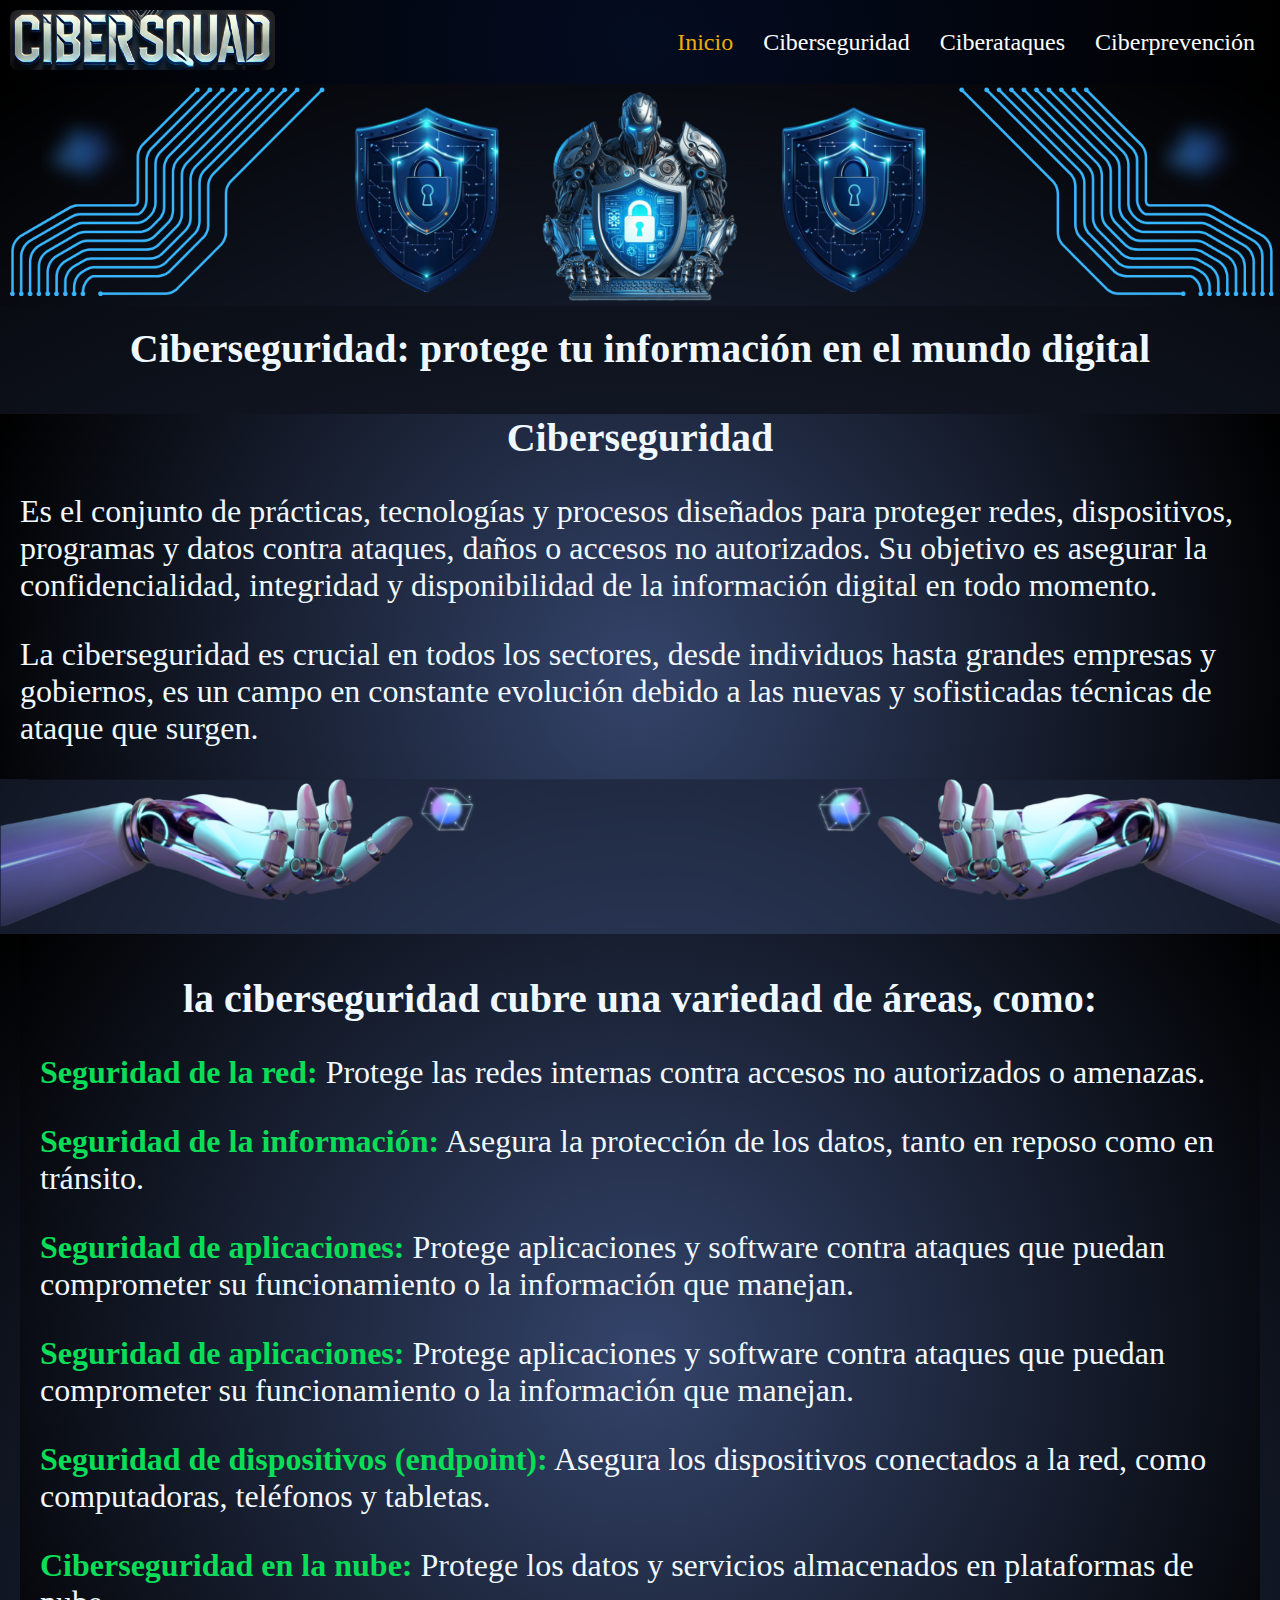
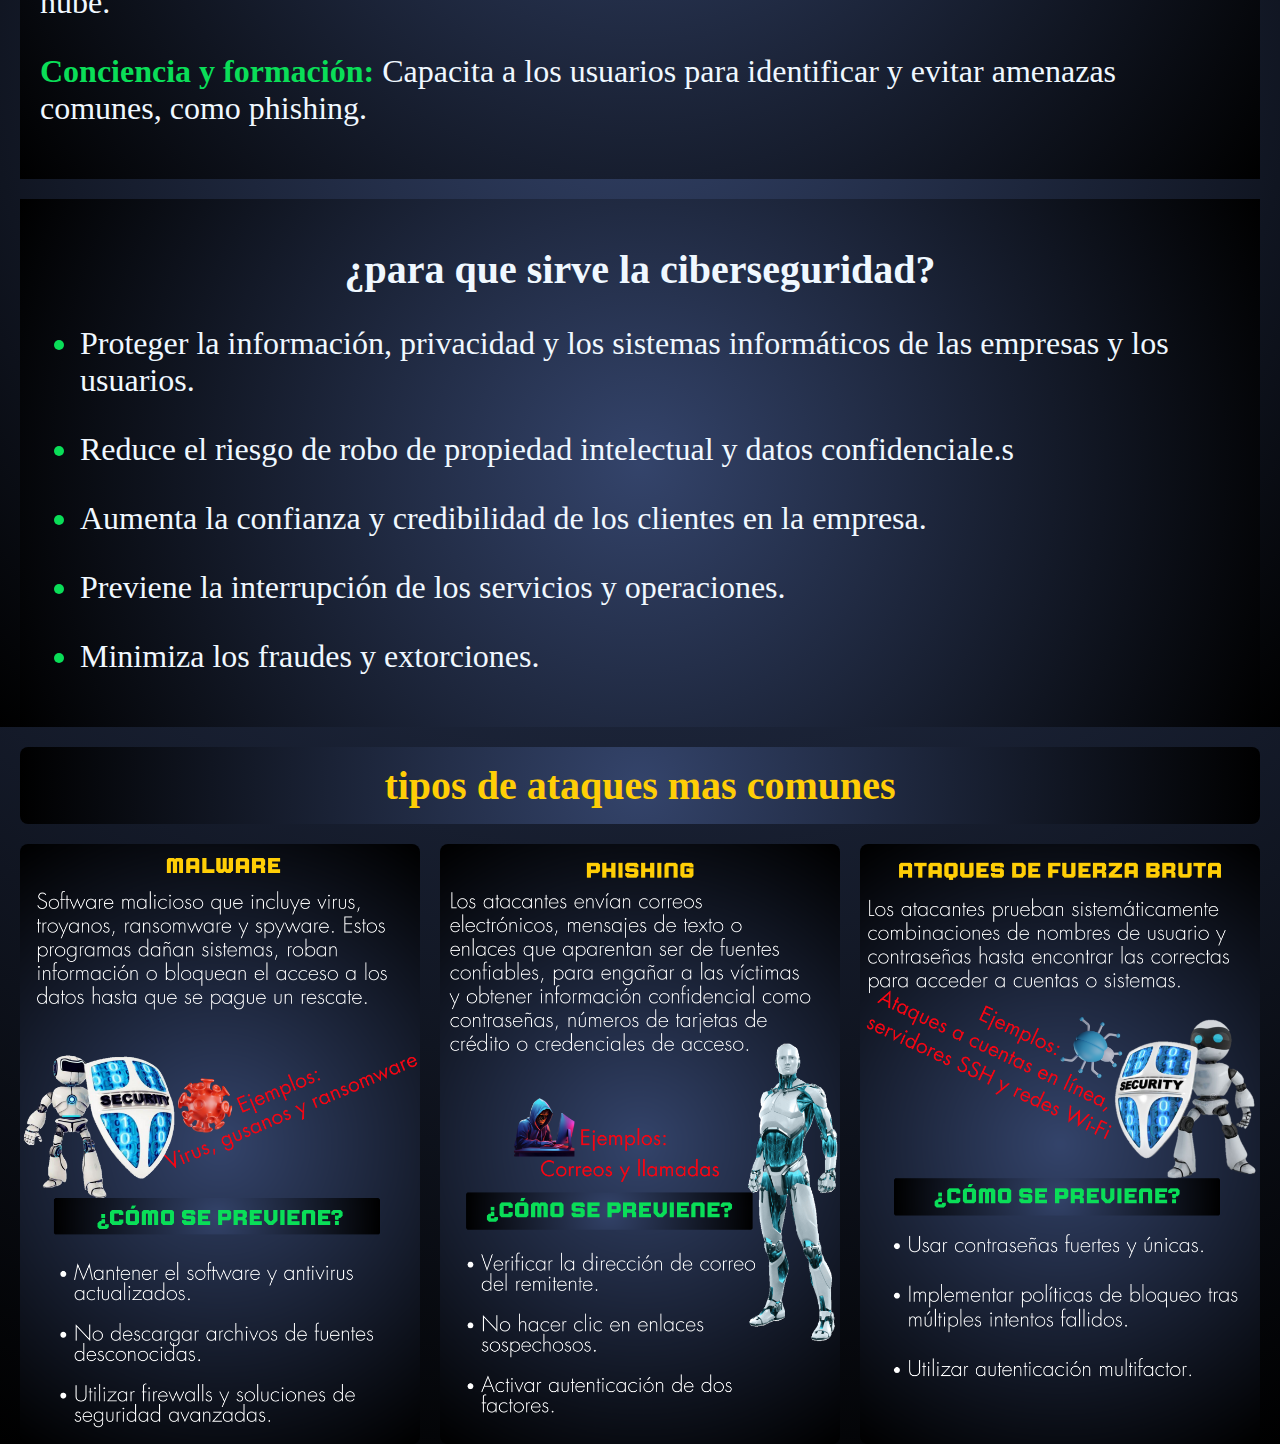
<file: index.html>
<!DOCTYPE html>
<html lang="en">

<head>
  <meta charset="UTF-8">
  <meta name="viewport" content="width=device-width, initial-scale=1.0">
  <title>Cibersegiridad</title>
  <link rel="stylesheet" href="estilos/nav.css">
  <link href="https://fonts.googleapis.com/css2?family=Montserrat:wght@700&display=swap" rel="stylesheet">
</head>

<body>
  <!-- Contenedor donde se cargará la barra de navegación -->
  <div id="navbar-container"></div>
  <div class="fondoSlider">
    <img src="assets/images/sliderfondo5.png" alt="">
    <div class="slider">

      <img src="assets/images/escudo.png" alt="" srcset="">
      <img src="assets/images/robot4.PNG" alt="" srcset="">
      <img src="assets/images/escudo.png" alt="" srcset="">

    </div>


  </div>
  <div>
    <h1 class="titulo">Ciberseguridad: protege tu información en el mundo digital</h1>
  </div>

  <div class="ciberseguridad">
    <h1 class="titulo-ciber">Ciberseguridad</h1>

    <p>
      Es el conjunto de prácticas, tecnologías y procesos diseñados para proteger redes, dispositivos, programas y
      datos contra ataques, daños o accesos no autorizados. Su objetivo es asegurar la confidencialidad, integridad y
      disponibilidad de la información digital en todo momento.


    </p>
    <p>
      La ciberseguridad es crucial en todos los sectores, desde individuos hasta grandes empresas y gobiernos, es un
      campo en constante evolución debido a las nuevas y sofisticadas técnicas de ataque que surgen.
    </p>
    <div class="manosRobot">
      <img src="assets/images/manosRobot.png" alt="">

    </div>
    

  </div>

  <div class="targetas-variedad-funcion">

    <div class="targeta-variedad">
      <h1>la ciberseguridad cubre una variedad de áreas, como: </h1>
      <p>
        <strong>Seguridad de la red:</strong> Protege las redes internas contra accesos no
        autorizados o amenazas.
      </p>
      <p>
        <strong>Seguridad de la información:</strong> Asegura la protección de los datos,
        tanto en reposo como en tránsito.

      </p>
      <p>
        <strong>Seguridad de aplicaciones:</strong> Protege aplicaciones y software contra
        ataques que puedan comprometer su funcionamiento o la información que manejan.
      </p>

      <p> <strong>Seguridad de aplicaciones:</strong> Protege aplicaciones y software contra ataques que puedan
        comprometer su funcionamiento
        o la información que manejan.
      </p>

      <p> <strong>Seguridad de dispositivos (endpoint):</strong> Asegura los dispositivos conectados
        a la red, como computadoras, teléfonos y tabletas.
      </p>
      <p>
        <strong>Ciberseguridad en la nube:</strong> Protege los datos y servicios almacenados en plataformas de nube.
      </p>
      <p><strong>Conciencia y formación:</strong> Capacita a los usuarios para identificar y evitar amenazas comunes,
        como phishing.
      </p>

    </div>

    <div class="targeta-funcion">
      <h1>¿para que sirve la ciberseguridad?</h1>
      <ul class="item">
        <li><p>Proteger la información, privacidad y los sistemas informáticos de las empresas y los usuarios.</p></li>
        <li><p>Reduce el riesgo de robo de propiedad intelectual y datos confidenciale.s</p></li>
        <li><p>Aumenta la confianza y credibilidad de los clientes en la empresa.</p></li>
        <li><p>Previene la interrupción de los servicios y operaciones.</p></li>
        <li><p>Minimiza los fraudes y extorciones.</p></li>
      </ul>
      

    </div>

  </div>
  <div>
    <h1 class="titulo-tipos-ataques">tipos de ataques mas comunes</h1>
  </div>
  <div class="tipos-de-ataques">
   
    <img src="assets/images/malware.png" alt="">
    <img src="assets/images/phishing.png" alt="">
    <img src="assets/images/fuerzaBruta.png" alt="">
  </div>




  <!-- Contenedor donde se cargará la nav -->
  <script type="module" src="js/nav.js"></script>

  <script src="js/animacion.js"></script>
</body>

</html>
</file>
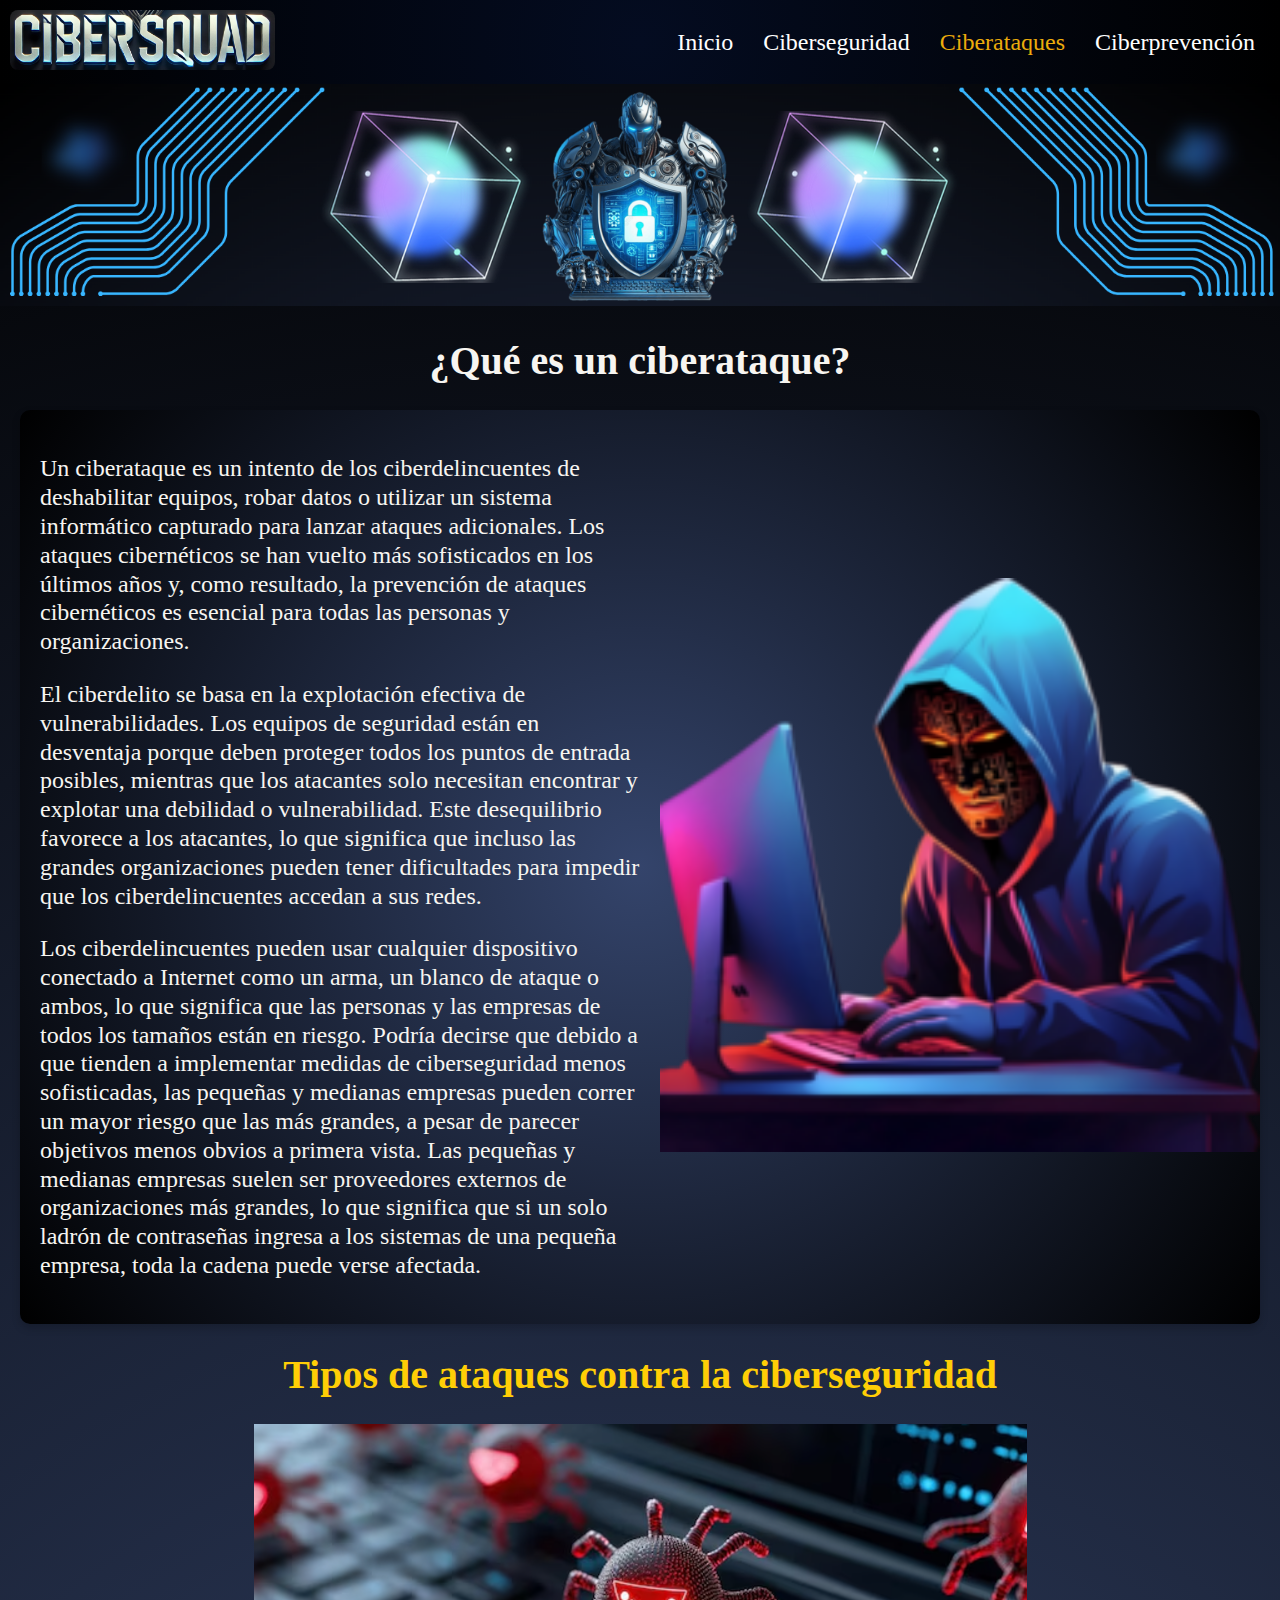
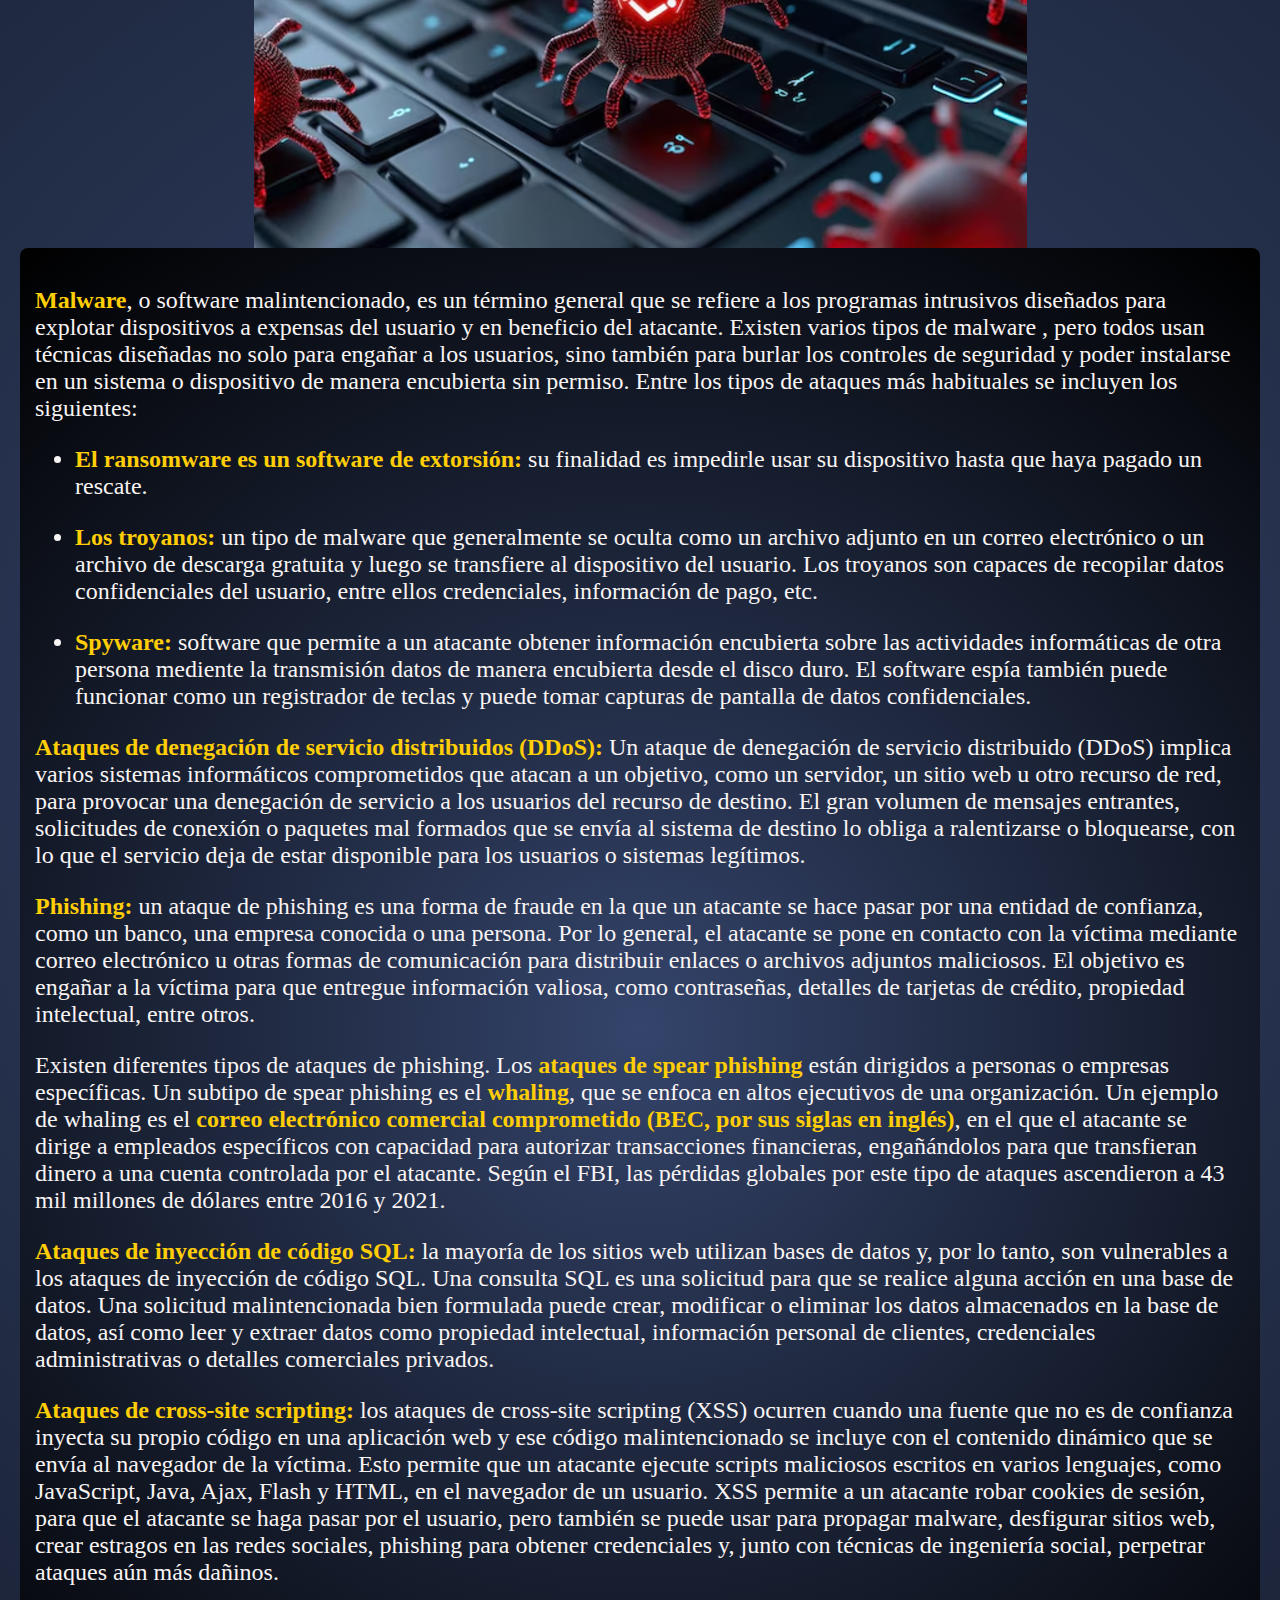
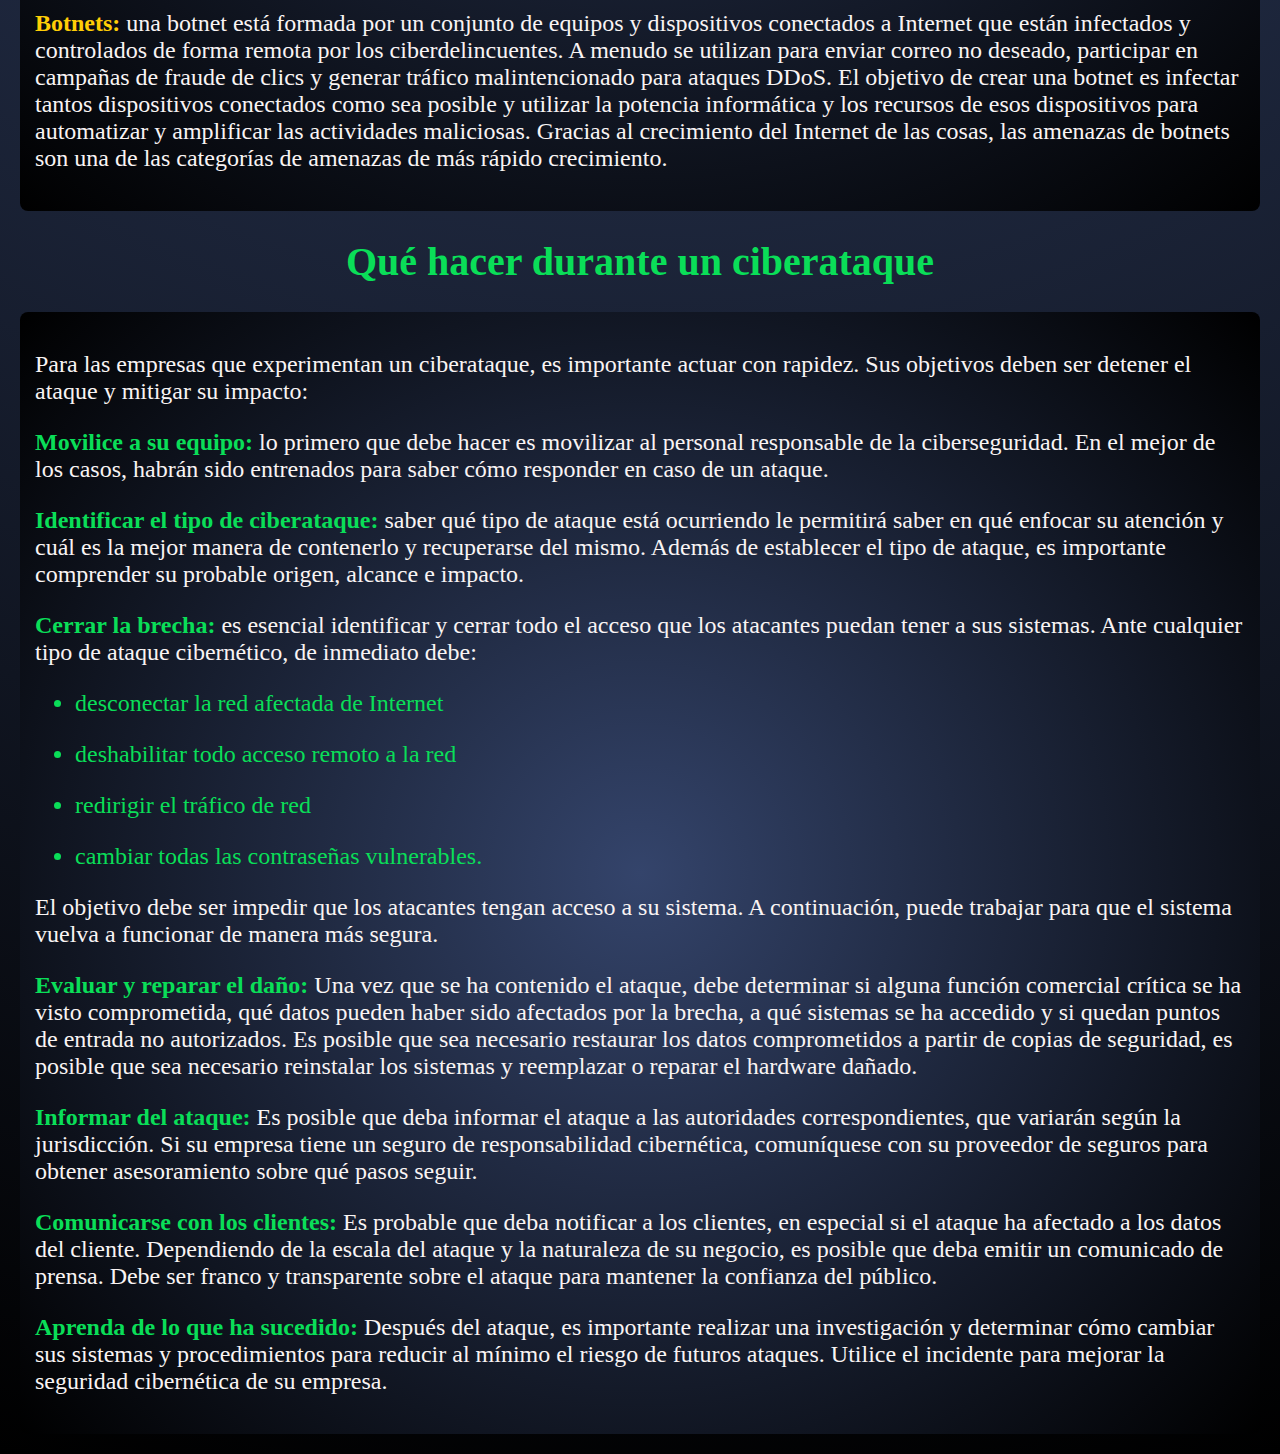
<file: ciberAtaques.html>
<!DOCTYPE html>
<html lang="en">

<head>
  <meta charset="UTF-8">
  <meta name="viewport" content="width=device-width, initial-scale=1.0">
  <title>ciberataques</title>
  <link rel="stylesheet" href="estilos/nav.css">
  <link rel="stylesheet" href="estilos/ciber-ataques.css">

</head>

<body>
  <!-- Contenedor donde se cargará la barra de navegación -->
  <div id="navbar-container"></div>
  <div class="fondoSlider">
    <img src="assets/images/sliderfondo5.png" alt="">
    <div class="slider">

      <img src="assets/images/cubo.png" alt="" srcset="">
      <img src="assets/images/robot4.PNG" alt="" srcset="">
      <img src="assets/images/cubo.png" alt="" srcset="">

    </div>
  </div>
  <h1 class="tutulo-ciberataque">¿Qué es un ciberataque?</h1>
  <div class="definicion-ciberataque">
    <div class="texto-ciberataque">
      <p>
        Un ciberataque es un intento de los ciberdelincuentes de deshabilitar equipos, robar datos o utilizar un
        sistema informático capturado para lanzar ataques adicionales. Los ataques cibernéticos se han vuelto más
        sofisticados en los últimos años y, como resultado, la prevención de ataques cibernéticos es esencial para
        todas las personas y organizaciones.
      </p>
      <p>
        El ciberdelito se basa en la explotación efectiva de vulnerabilidades. Los equipos de seguridad están en
        desventaja porque deben proteger todos los puntos de entrada posibles, mientras que los atacantes solo necesitan
        encontrar y explotar una debilidad o vulnerabilidad. Este desequilibrio favorece a los atacantes, lo que
        significa
        que incluso las grandes organizaciones pueden tener dificultades para impedir que los ciberdelincuentes accedan
        a
        sus redes.
      </p>
      <p>
        Los ciberdelincuentes pueden usar cualquier dispositivo conectado a Internet como un arma, un blanco de ataque o
        ambos, lo que significa que las personas y las empresas de todos los tamaños están en riesgo. Podría decirse que
        debido a que tienden a implementar medidas de ciberseguridad menos sofisticadas, las pequeñas y medianas
        empresas
        pueden correr un mayor riesgo que las más grandes, a pesar de parecer objetivos menos obvios a primera vista.
        Las
        pequeñas y medianas empresas suelen ser proveedores externos de organizaciones más grandes, lo que significa que
        si un solo ladrón de contraseñas ingresa a los sistemas de una pequeña empresa, toda la cadena puede verse
        afectada.
      </p>
    </div>

    <div class="imagen-lado-izquierdo">
      <img src="assets/images/hacker.png" alt="escudo de ciberseguridad">
    </div>
  </div>

  <h1 class="titulo-tiposAtaques">Tipos de ataques contra la ciberseguridad</h1>
  <div class="tiposAtaques">
    <div class="imagantiposAtaques">
      <img src="assets/images/virus.png" alt="">
    </div>
    <div class="textotiposAtaques">
      <p>

        <strong>Malware</strong>, o software malintencionado, es un término general que se refiere a los programas
        intrusivos diseñados
        para explotar dispositivos a expensas del usuario y en beneficio del atacante. Existen varios tipos de malware ,
        pero todos usan técnicas diseñadas no solo para engañar a los usuarios, sino también para burlar los controles
        de seguridad y poder instalarse en un sistema o dispositivo de manera encubierta sin permiso. Entre los tipos de
        ataques más habituales se incluyen los siguientes:


      </p>
      <ul>
        <li>
          <p><strong>El ransomware es un software de extorsión:</strong> su finalidad es impedirle
          usar su dispositivo hasta que haya pagado un rescate.</p>
        </li>
        <li>
          <p>
            <strong>Los troyanos:</strong> un tipo de malware que generalmente se oculta como un
            archivo adjunto en un correo electrónico
            o un archivo de descarga gratuita y luego se transfiere al dispositivo del usuario. Los troyanos son capaces de
            recopilar datos confidenciales del usuario, entre ellos credenciales, información de pago, etc. 
        </p>
        </li>
        <li>
          <p>
            <strong>Spyware:</strong> software que permite a un atacante obtener información
            encubierta sobre las actividades informáticas de otra persona mediente la transmisión datos de manera encubierta
            desde el disco duro. El software espía también puede funcionar como un registrador de teclas y puede tomar
            capturas de pantalla de datos confidenciales.
          </p>
        </li>
      </ul>

      
      

      <p>
        <strong>Ataques de denegación de servicio distribuidos (DDoS):</strong>
        Un ataque de denegación de servicio distribuido (DDoS) implica varios sistemas informáticos comprometidos que
        atacan a un objetivo, como un servidor, un sitio web u otro recurso de red, para provocar una denegación de
        servicio a los usuarios del recurso de destino. El gran volumen de mensajes entrantes, solicitudes de conexión o
        paquetes mal formados que se envía al sistema de destino lo obliga a ralentizarse o bloquearse, con lo que el
        servicio deja de estar disponible para los usuarios o sistemas legítimos.

      </p>
      <p>
        <strong>Phishing:</strong> un ataque de phishing es una forma de fraude en la que un atacante se hace pasar por
        una entidad de confianza, como un banco, una empresa conocida o una persona. Por lo general, el atacante se pone
        en contacto con la víctima mediante correo electrónico u otras formas de comunicación para distribuir enlaces o
        archivos adjuntos maliciosos. El objetivo es engañar a la víctima para que entregue información valiosa, como
        contraseñas, detalles de tarjetas de crédito, propiedad intelectual, entre otros.
      </p>
      <p>
        Existen diferentes tipos de ataques de phishing. Los <strong>ataques de spear phishing</strong> están dirigidos a personas o
        empresas específicas. Un subtipo de spear phishing es el <strong>whaling</strong>, que se enfoca en altos ejecutivos de una
        organización. Un ejemplo de whaling es el <strong>correo electrónico comercial comprometido (BEC, por sus siglas en
        inglés)</strong>, en el que el atacante se dirige a empleados específicos con capacidad para autorizar transacciones
        financieras, engañándolos para que transfieran dinero a una cuenta controlada por el atacante. Según el FBI, las
        pérdidas globales por este tipo de ataques ascendieron a 43 mil millones de dólares entre 2016 y 2021.
      </p>
      <p>
        <strong>Ataques de inyección de código SQL:</strong>
        la mayoría de los sitios web utilizan bases de datos y, por lo tanto, son vulnerables a los ataques de inyección
        de código SQL. Una consulta SQL es una solicitud para que se realice alguna acción en una base de datos. Una
        solicitud malintencionada bien formulada puede crear, modificar o eliminar los datos almacenados en la base de
        datos, así como leer y extraer datos como propiedad intelectual, información personal de clientes, credenciales
        administrativas o detalles comerciales privados.

      </p>
      <p>
        <strong>Ataques de cross-site scripting:</strong>
        los ataques de cross-site scripting (XSS) ocurren cuando una fuente que no es de confianza inyecta su propio
        código en una aplicación web y ese código malintencionado se incluye con el contenido dinámico que se envía al
        navegador de la víctima. Esto permite que un atacante ejecute scripts maliciosos escritos en varios lenguajes,
        como JavaScript, Java, Ajax, Flash y HTML, en el navegador de un usuario.
        XSS permite a un atacante robar cookies de sesión, para que el atacante se haga pasar por el usuario, pero
        también se puede usar para propagar malware, desfigurar sitios web, crear estragos en las redes sociales,
        phishing para obtener credenciales y, junto con técnicas de ingeniería social, perpetrar ataques aún más
        dañinos.

      </p>
      <p>
        <strong>Botnets:</strong>
        una botnet está formada por un conjunto de equipos y dispositivos conectados a Internet que están infectados y
        controlados de forma remota por los ciberdelincuentes. A menudo se utilizan para enviar correo no deseado,
        participar en campañas de fraude de clics y generar tráfico malintencionado para ataques DDoS. El objetivo de
        crear una botnet es infectar tantos dispositivos conectados como sea posible y utilizar la potencia informática
        y los recursos de esos dispositivos para automatizar y amplificar las actividades maliciosas. Gracias al
        crecimiento del Internet de las cosas, las amenazas de botnets son una de las categorías de amenazas de más
        rápido crecimiento.

      </p>


    </div>
  </div>

  <h1 class="titulo-que-hacer">Qué hacer durante un ciberataque</h1>

  <div class="texto-quehacer">
    <p>
      Para las empresas que experimentan un ciberataque, es importante actuar con rapidez. Sus objetivos deben ser
      detener el ataque y mitigar su impacto:
    </p>
    <p>
      <strong>Movilice a su equipo:</strong>
      lo primero que debe hacer es movilizar al personal responsable de la ciberseguridad. En el mejor de los casos,
      habrán sido entrenados para saber cómo responder en caso de un ataque.

    </p>
    <p>
      <strong>Identificar el tipo de ciberataque:</strong>
      saber qué tipo de ataque está ocurriendo le permitirá saber en qué enfocar su atención y cuál es la mejor manera
      de contenerlo y recuperarse del mismo. Además de establecer el tipo de ataque, es importante comprender su
      probable origen, alcance e impacto.

    </p>
    <p>
      <strong>Cerrar la brecha:</strong>
      es esencial identificar y cerrar todo el acceso que los atacantes puedan tener a sus sistemas. Ante cualquier tipo
      de ataque cibernético, de inmediato debe:

    </p>
    <ul>
      <li><p> desconectar la red afectada de Internet</p></li>
      <li><p> deshabilitar todo acceso remoto a la red</p></li>
      <li><p> redirigir el tráfico de red</p></li>
      <li><p> cambiar todas las contraseñas vulnerables.</p></li>
    </ul>
    
    <p>
      El objetivo debe ser impedir que los atacantes tengan acceso a su sistema. A continuación, puede trabajar para que
      el sistema vuelva a funcionar de manera más segura.
    </p>

    <p>
      <strong>Evaluar y reparar el daño:</strong>
      Una vez que se ha contenido el ataque, debe determinar si alguna función comercial crítica se ha visto
      comprometida, qué datos pueden haber sido afectados por la brecha, a qué sistemas se ha accedido y si quedan
      puntos de entrada no autorizados. Es posible que sea necesario restaurar los datos comprometidos a partir de
      copias de seguridad, es posible que sea necesario reinstalar los sistemas y reemplazar o reparar el hardware
      dañado.

    </p>
    <p>
      <strong>Informar del ataque:</strong>
      Es posible que deba informar el ataque a las autoridades correspondientes, que variarán según la jurisdicción. Si
      su empresa tiene un seguro de responsabilidad cibernética, comuníquese con su proveedor de seguros para obtener
      asesoramiento sobre qué pasos seguir.

    </p>

    <p>
      <strong>Comunicarse con los clientes:</strong>
      Es probable que deba notificar a los clientes, en especial si el ataque ha afectado a los datos del cliente.
      Dependiendo de la escala del ataque y la naturaleza de su negocio, es posible que deba emitir un comunicado de
      prensa. Debe ser franco y transparente sobre el ataque para mantener la confianza del público.

    </p>
    <p>
      <strong>Aprenda de lo que ha sucedido:</strong>
      Después del ataque, es importante realizar una investigación y determinar cómo cambiar sus sistemas y
      procedimientos para reducir al mínimo el riesgo de futuros ataques. Utilice el incidente para mejorar la seguridad
      cibernética de su empresa.

    </p>

  </div>

  <!-- Contenedor donde se cargará la nav -->
  <script type="module" src="js/nav.js"></script>
  <script src="js/animacionCubo.js"></script>
</body>

</html>
</file>
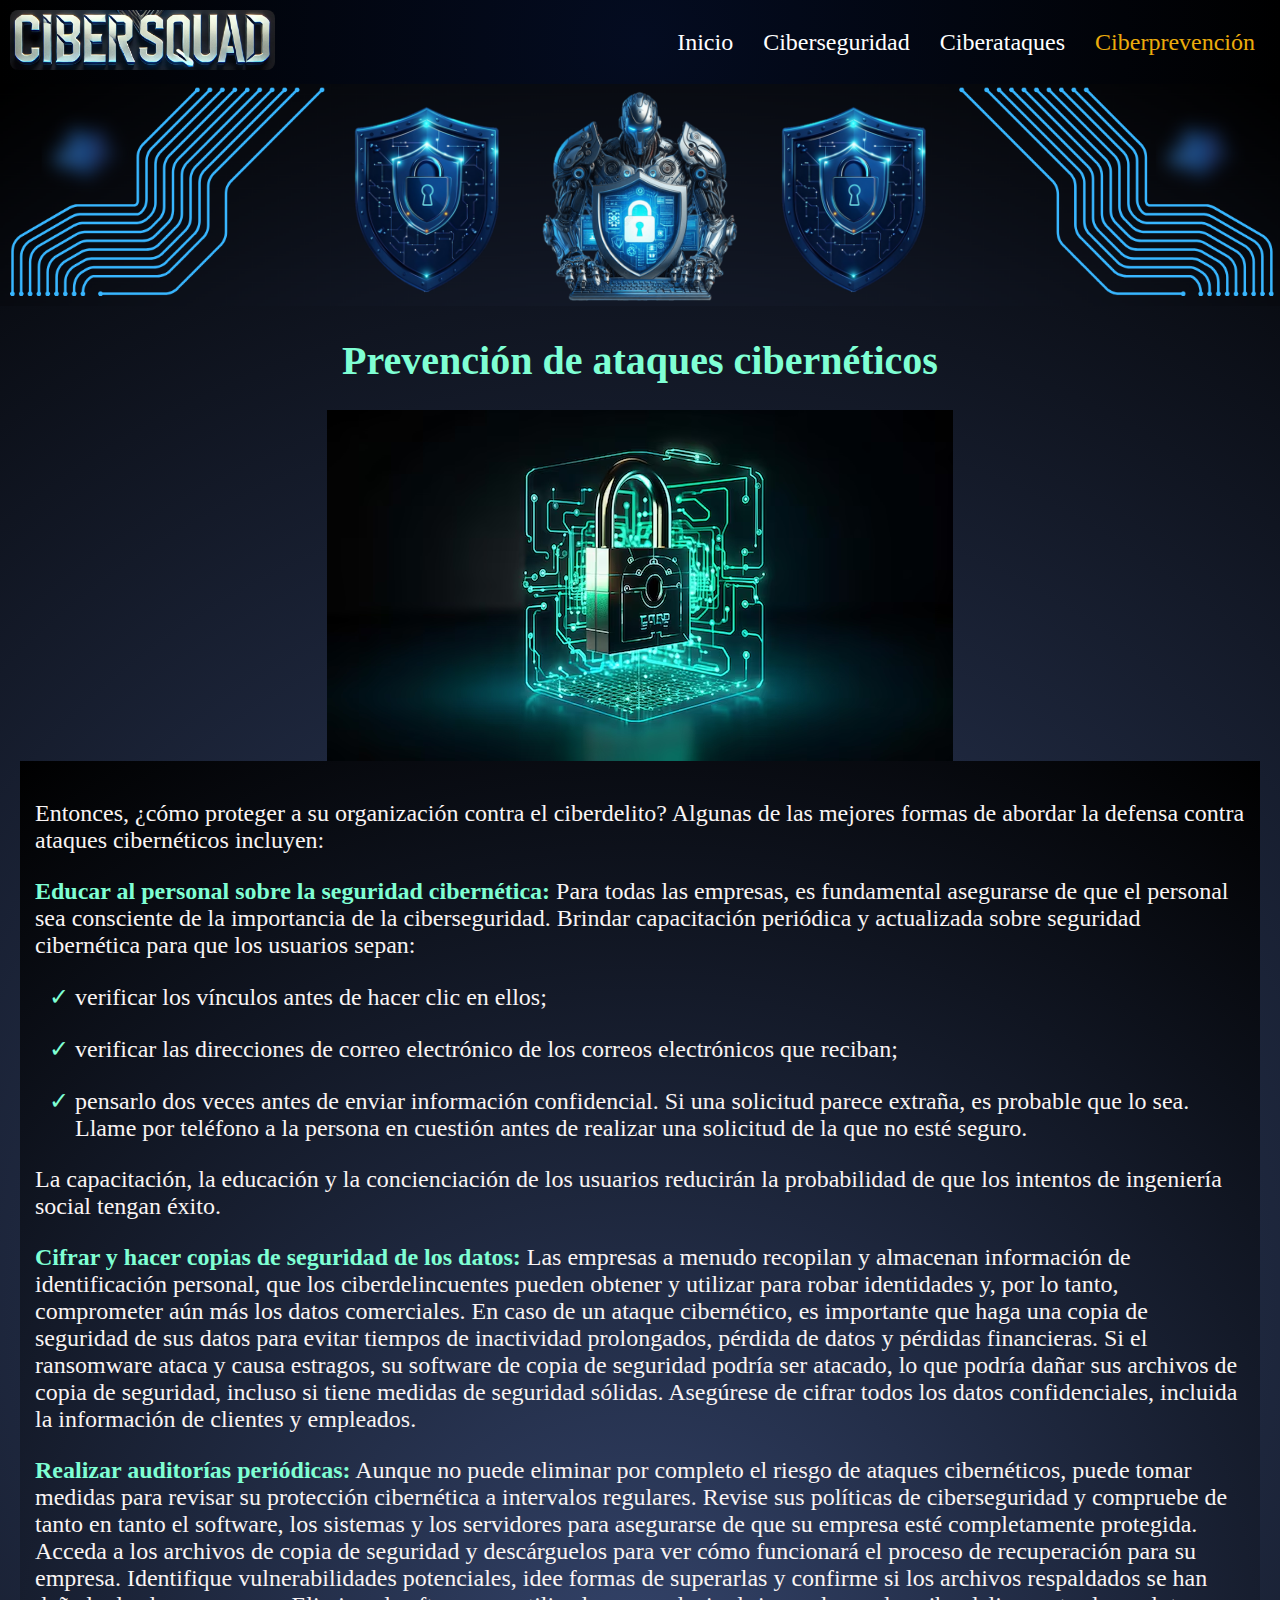
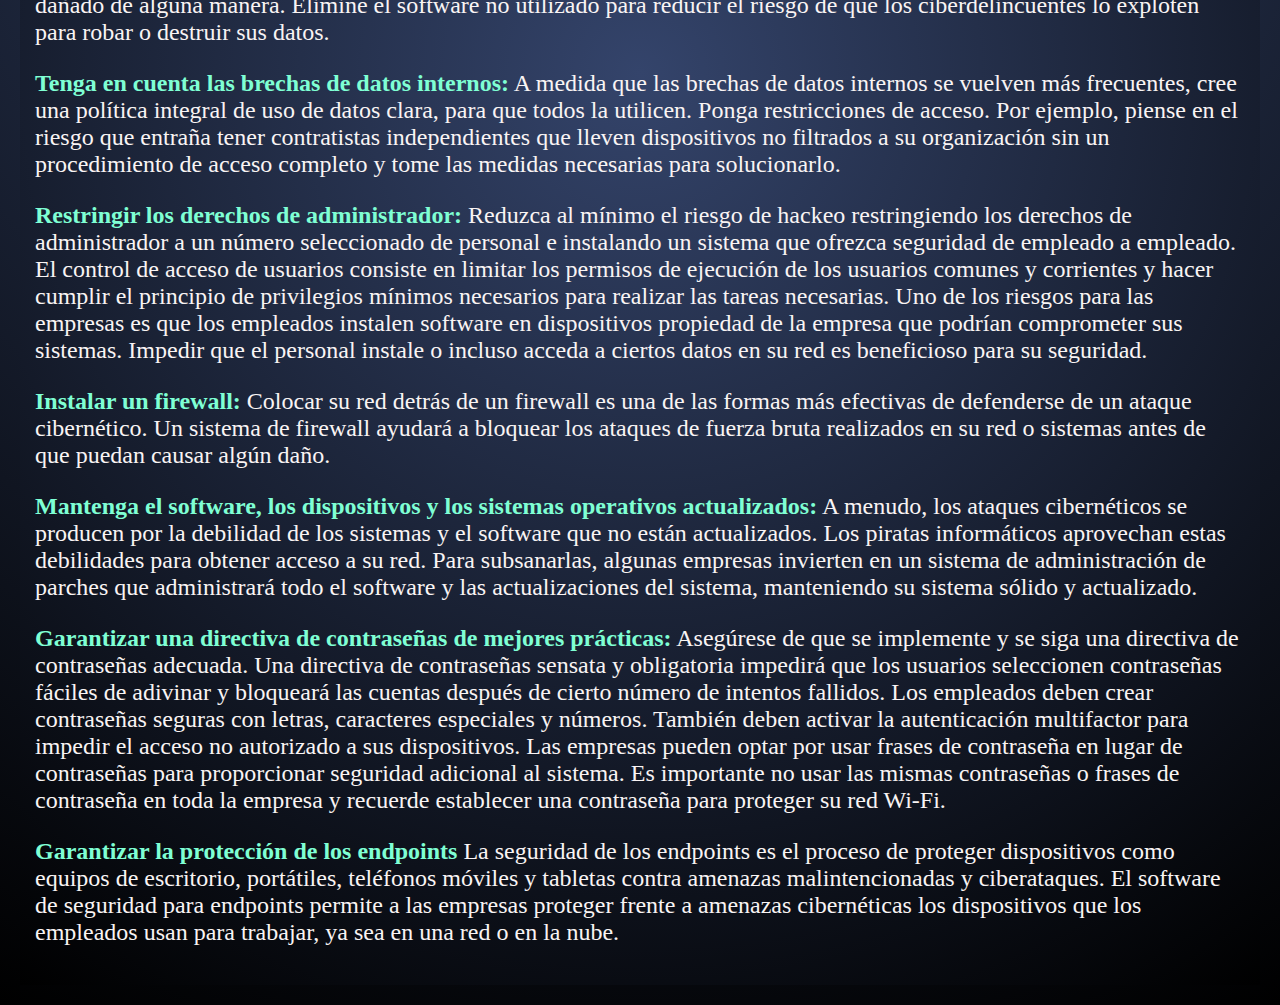
<file: ciberprevencion.html>
<!DOCTYPE html>
<html lang="en">

<head>
  <meta charset="UTF-8">
  <meta name="viewport" content="width=device-width, initial-scale=1.0">
  <title>Ciberprevención</title>
  <link rel="stylesheet" href="estilos/nav.css">
  <link rel="stylesheet" href="estilos/ciberprevencion.css">
</head>

<body>
  <!-- Contenedor donde se cargará la barra de navegación -->
  <div id="navbar-container"></div>
  <div class="fondoSlider">
    <img src="assets/images/sliderfondo5.png" alt="">
    <div class="slider">

      <img src="assets/images/escudo.png" alt="" srcset="">
      <img src="assets/images/robot4.PNG" alt="" srcset="">
      <img src="assets/images/escudo.png" alt="" srcset="">

    </div>


  </div>

  <h1 class="titulo-prevencion">Prevención de ataques cibernéticos</h1>
  <div class="texto-ciberprevencion">
    <div class="imagen-ciberprevencion">
      <img src="assets/images/informacion-sobre-ciberseguridad-.avif" alt="">
    </div>
    <div class="parrafos-prevenciones">
      <p>
        Entonces, ¿cómo proteger a su organización contra el ciberdelito? Algunas de las mejores formas de
        abordar la defensa contra ataques cibernéticos incluyen:
      </p>
      <p>
        <strong>Educar al personal sobre la seguridad cibernética:</strong>
        Para todas las empresas, es fundamental asegurarse de que el personal sea consciente de la importancia
        de la ciberseguridad. Brindar capacitación periódica y actualizada sobre seguridad cibernética para que
        los usuarios sepan:
      </p>
      <ul class="varios">
        <li>
          <p>verificar los vínculos antes de hacer clic en ellos;</p>
        </li>
        <li>
          <p>verificar las direcciones de correo electrónico de los correos electrónicos que reciban;</p>
        </li>
        <li>
          <p>
            pensarlo dos veces antes de enviar información confidencial. Si una solicitud parece extraña, es
            probable que lo sea. Llame por teléfono a la persona en cuestión antes de realizar una solicitud de la
            que no esté seguro.
          </p>
        </li>
      </ul>
      <p>
        La capacitación, la educación y la concienciación de los usuarios reducirán la probabilidad de que los
        intentos de ingeniería social tengan éxito.
      </p>
      <p>
        <strong>Cifrar y hacer copias de seguridad de los datos:</strong>
        Las empresas a menudo recopilan y almacenan información de identificación personal, que los
        ciberdelincuentes pueden obtener y utilizar para robar identidades y, por lo tanto, comprometer aún más
        los datos comerciales. En caso de un ataque cibernético, es importante que haga una copia de seguridad
        de sus datos para evitar tiempos de inactividad prolongados, pérdida de datos y pérdidas financieras. Si
        el ransomware ataca y causa estragos, su software de copia de seguridad podría ser atacado, lo que
        podría dañar sus archivos de copia de seguridad, incluso si tiene medidas de seguridad sólidas.
        Asegúrese de cifrar todos los datos confidenciales, incluida la información de clientes y empleados.

      </p>
      <p>
        <strong>Realizar auditorías periódicas:</strong>
        Aunque no puede eliminar por completo el riesgo de ataques cibernéticos, puede tomar medidas para
        revisar su protección cibernética a intervalos regulares. Revise sus políticas de ciberseguridad y
        compruebe de tanto en tanto el software, los sistemas y los servidores para asegurarse de que su empresa
        esté completamente protegida. Acceda a los archivos de copia de seguridad y descárguelos para ver cómo
        funcionará el proceso de recuperación para su empresa. Identifique vulnerabilidades potenciales, idee
        formas de superarlas y confirme si los archivos respaldados se han dañado de alguna manera. Elimine el
        software no utilizado para reducir el riesgo de que los ciberdelincuentes lo exploten para robar o
        destruir sus datos.

      </p>
      <p>
        <strong>Tenga en cuenta las brechas de datos internos:</strong>
        A medida que las brechas de datos internos se vuelven más frecuentes, cree una política integral de uso
        de datos clara, para que todos la utilicen. Ponga restricciones de acceso. Por ejemplo, piense en el
        riesgo que entraña tener contratistas independientes que lleven dispositivos no filtrados a su
        organización sin un procedimiento de acceso completo y tome las medidas necesarias para solucionarlo.

      </p>
      <p>
        <strong>Restringir los derechos de administrador:</strong>
        Reduzca al mínimo el riesgo de hackeo restringiendo los derechos de administrador a un número
        seleccionado de personal e instalando un sistema que ofrezca seguridad de empleado a empleado. El
        control de acceso de usuarios consiste en limitar los permisos de ejecución de los usuarios comunes y
        corrientes y hacer cumplir el principio de privilegios mínimos necesarios para realizar las tareas
        necesarias. Uno de los riesgos para las empresas es que los empleados instalen software en dispositivos
        propiedad de la empresa que podrían comprometer sus sistemas. Impedir que el personal instale o incluso
        acceda a ciertos datos en su red es beneficioso para su seguridad.

      </p>
      <p>
        <strong>Instalar un firewall:</strong>
        Colocar su red detrás de un firewall es una de las formas más efectivas de defenderse de un ataque
        cibernético. Un sistema de firewall ayudará a bloquear los ataques de fuerza bruta realizados en su red
        o sistemas antes de que puedan causar algún daño.

      </p>
      <p>
        <strong>Mantenga el software, los dispositivos y los sistemas operativos actualizados:</strong>
        A menudo, los ataques cibernéticos se producen por la debilidad de los sistemas y el software que no
        están actualizados. Los piratas informáticos aprovechan estas debilidades para obtener acceso a su red.
        Para subsanarlas, algunas empresas invierten en un sistema de administración de parches que administrará
        todo el software y las actualizaciones del sistema, manteniendo su sistema sólido y actualizado.

      </p>
      <p>
        <strong>Garantizar una directiva de contraseñas de mejores prácticas:</strong>
        Asegúrese de que se implemente y se siga una directiva de contraseñas adecuada. Una directiva de
        contraseñas sensata y obligatoria impedirá que los usuarios seleccionen contraseñas fáciles de adivinar
        y bloqueará las cuentas después de cierto número de intentos fallidos. Los empleados deben crear
        contraseñas seguras con letras, caracteres especiales y números. También deben activar la autenticación
        multifactor para impedir el acceso no autorizado a sus dispositivos. Las empresas pueden optar por usar
        frases de contraseña en lugar de contraseñas para proporcionar seguridad adicional al sistema. Es
        importante no usar las mismas contraseñas o frases de contraseña en toda la empresa y recuerde
        establecer una contraseña para proteger su red Wi-Fi.

      </p>
      <p>
        <strong>Garantizar la protección de los endpoints</strong>
        La seguridad de los endpoints es el proceso de proteger dispositivos como equipos de escritorio,
        portátiles, teléfonos móviles y tabletas contra amenazas malintencionadas y ciberataques. El software de
        seguridad para endpoints permite a las empresas proteger frente a amenazas cibernéticas los dispositivos
        que los empleados usan para trabajar, ya sea en una red o en la nube.

      </p>
      <p>

      </p>
    </div>
  </div>
  

  <!-- Contenedor donde se cargará la nav -->
  <script type="module" src="js/nav.js"></script>

</body>

</html>
</file>
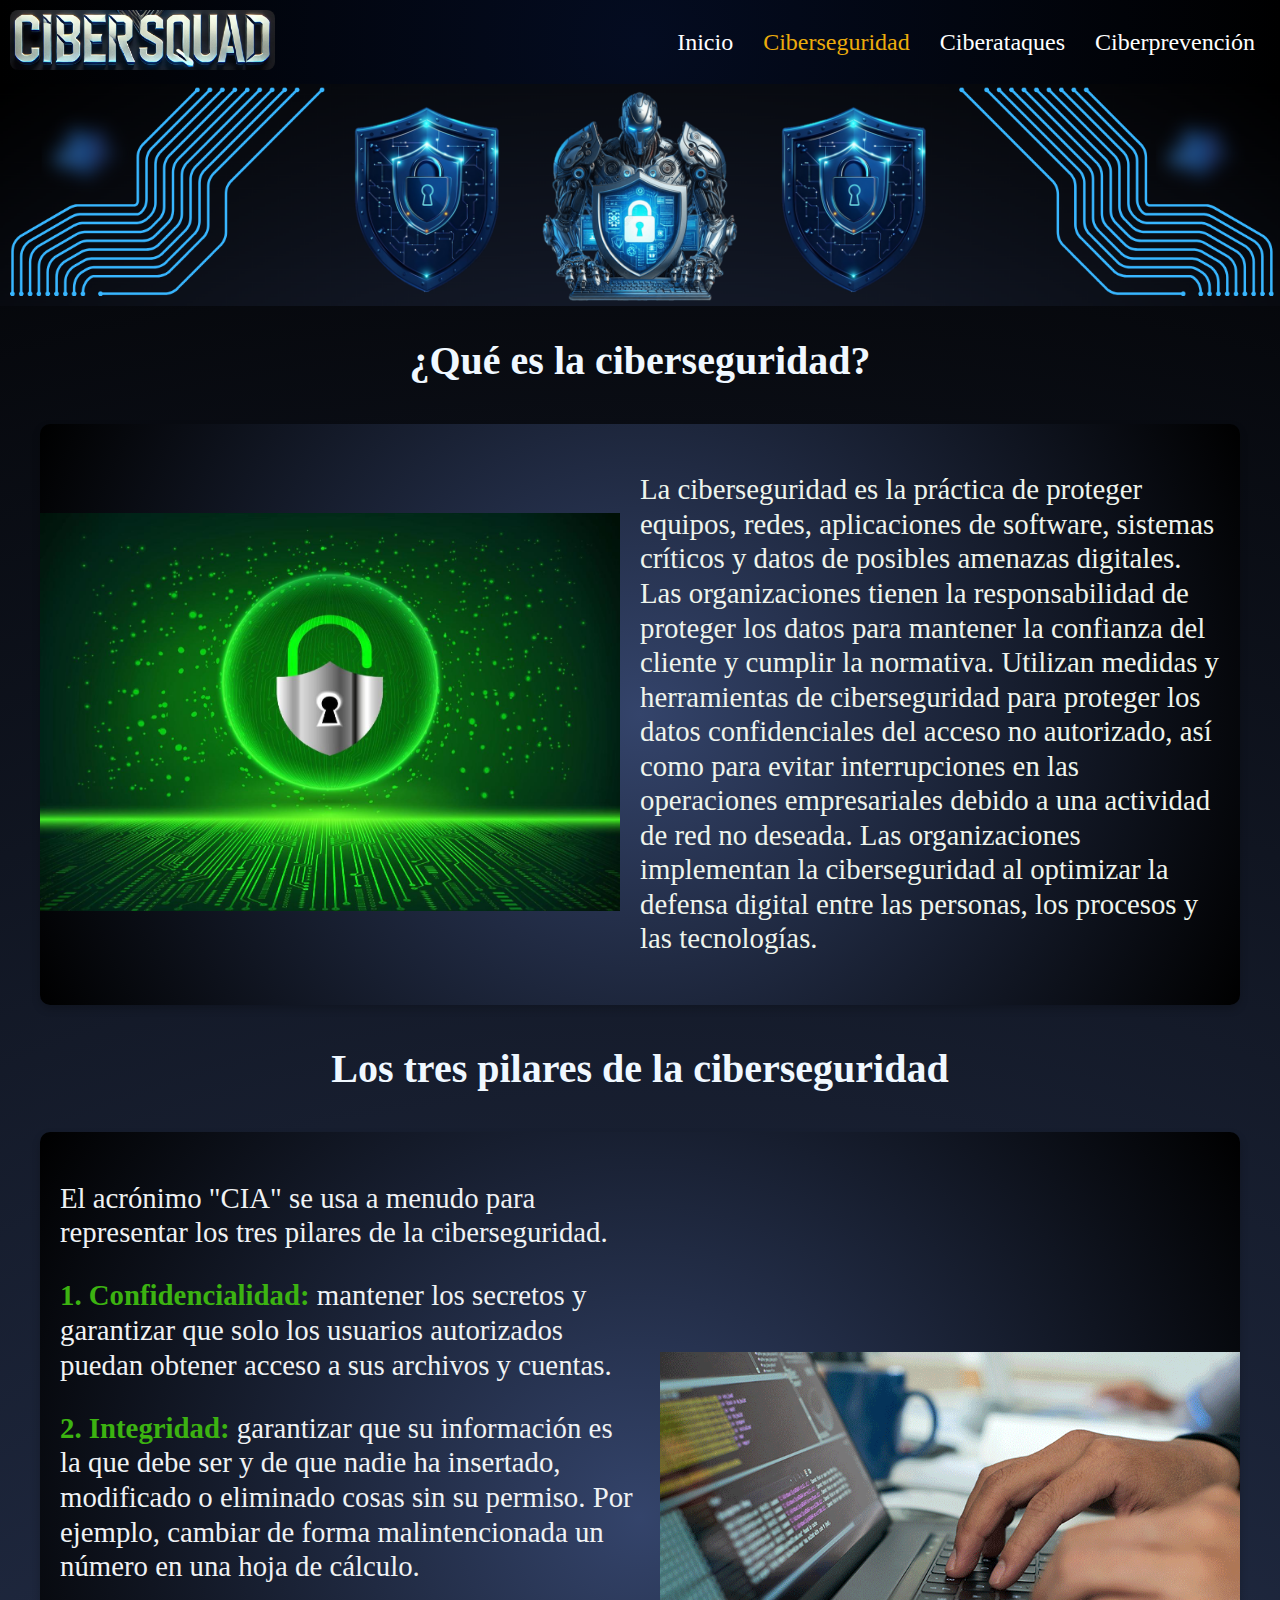
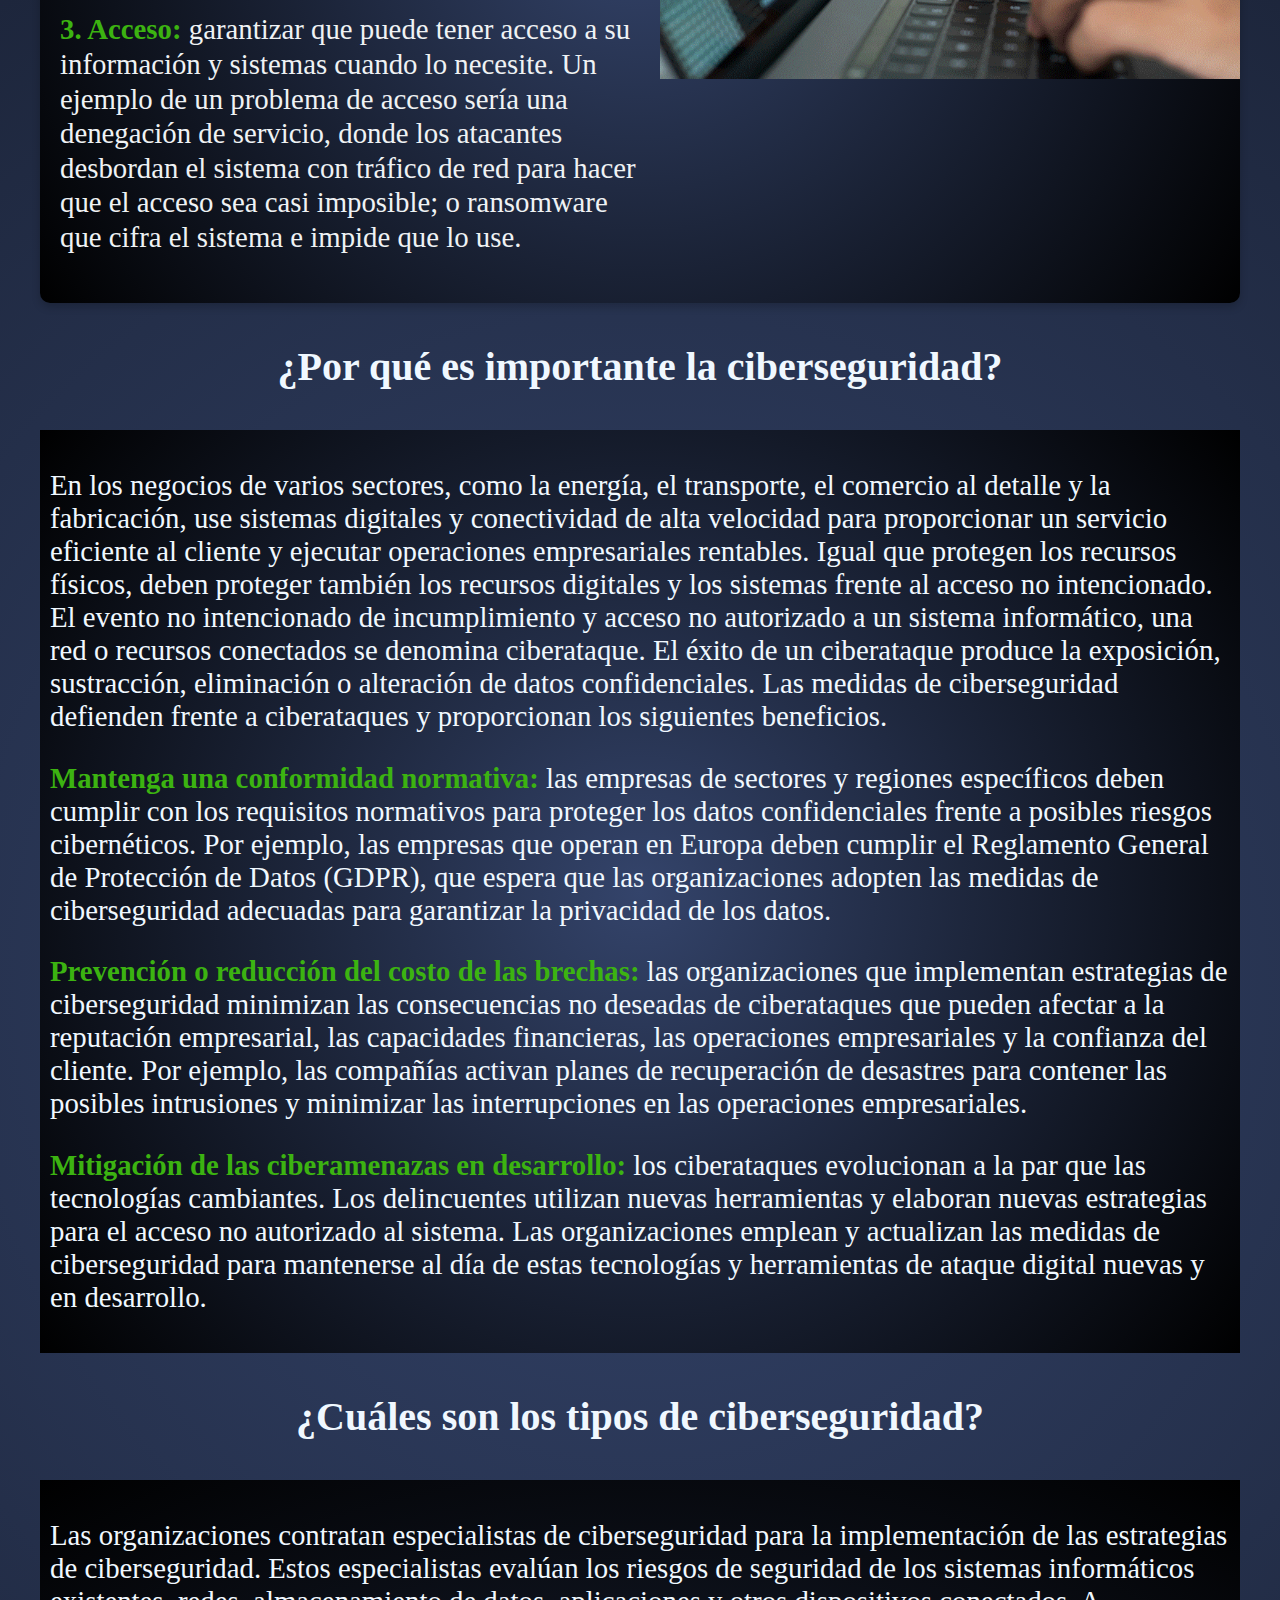
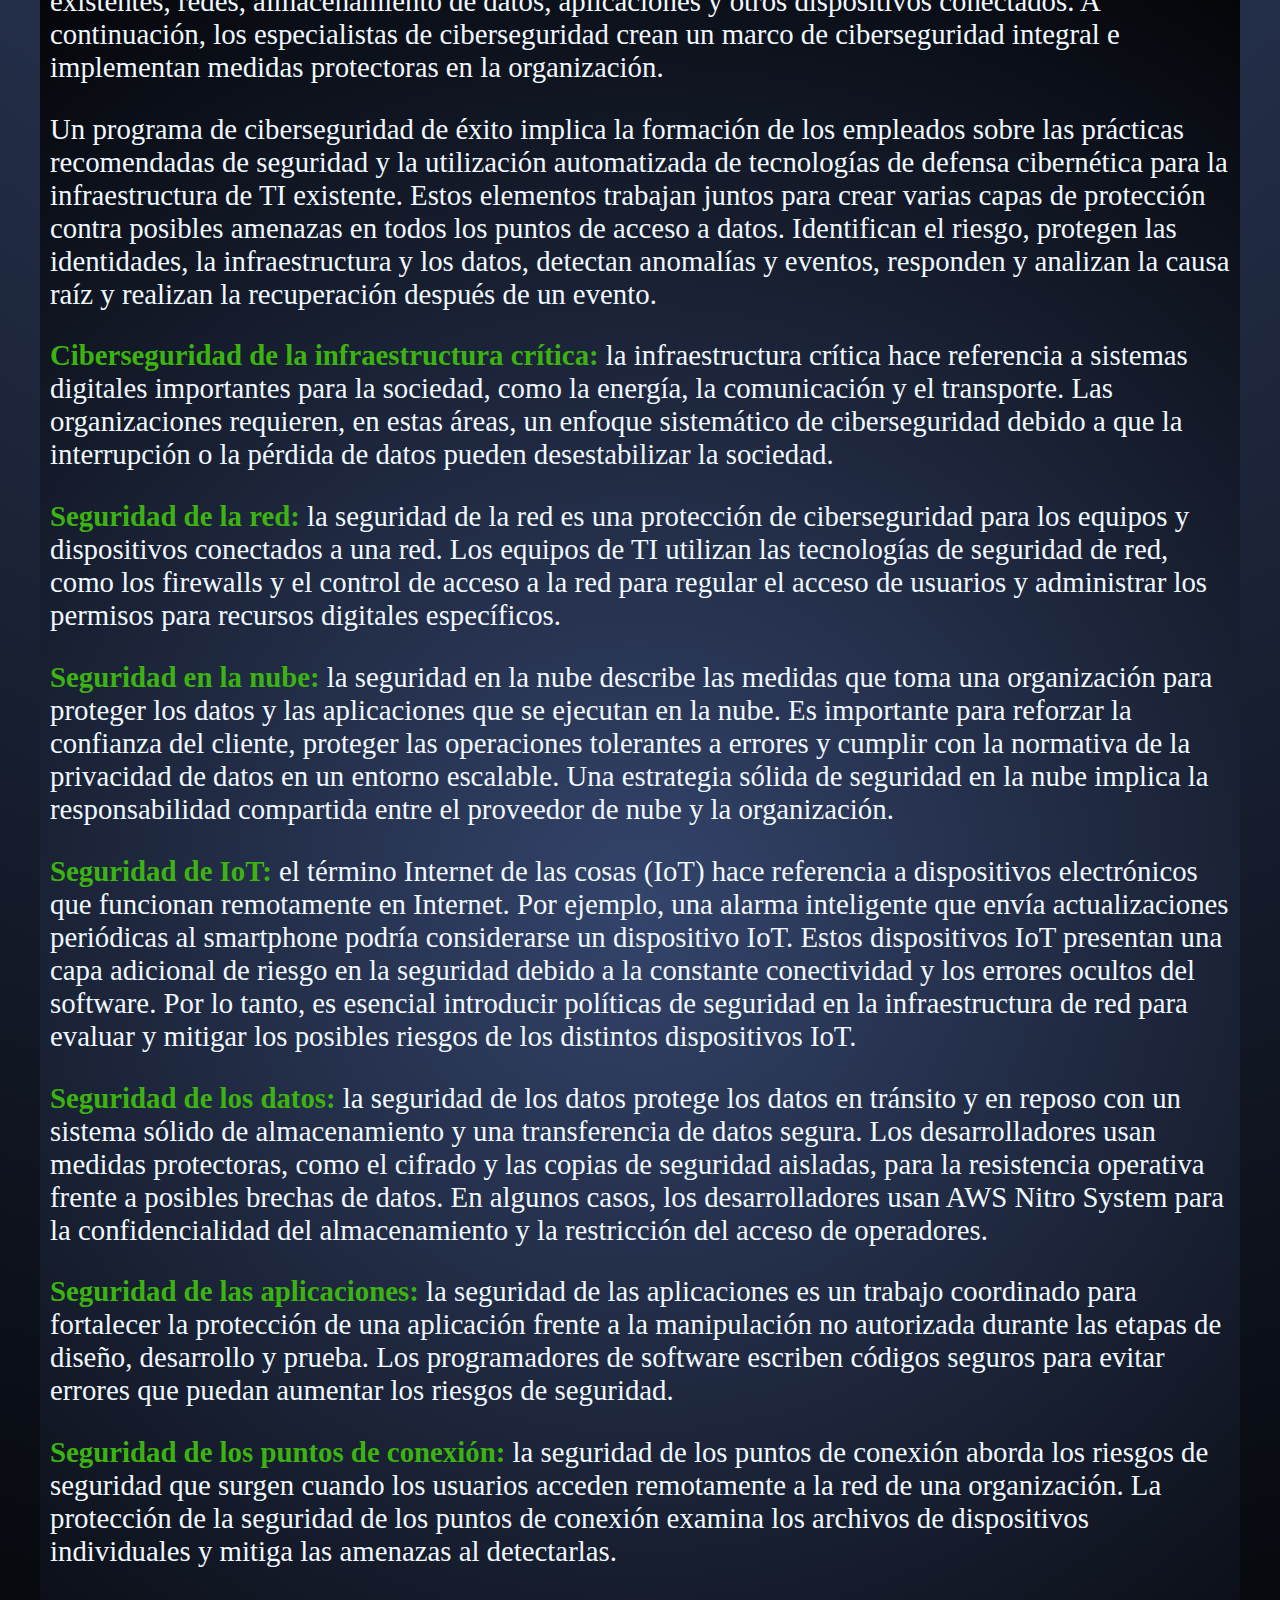
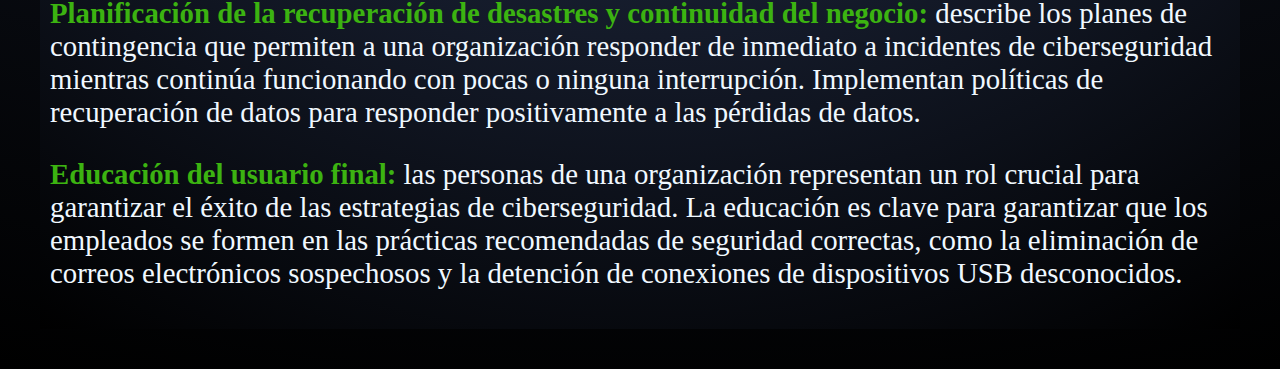
<file: ciberseguridad.html>
<!DOCTYPE html>
<html lang="en">

<head>
  <meta charset="UTF-8">
  <meta name="viewport" content="width=device-width, initial-scale=1.0">
  <title>Ciberseguridad</title>
  <link rel="stylesheet" href="estilos/nav.css">
  <link rel="stylesheet" href="estilos/ciber.css">
</head>

<body>
  <!-- Contenedor donde se cargará la barra de navegación -->
  <div id="navbar-container"></div>
  <div class="fondoSlider">
    <img src="assets/images/sliderfondo5.png" alt="">
    <div class="slider">

      <img src="assets/images/escudo.png" alt="" srcset="">
      <img src="assets/images/robot4.PNG" alt="" srcset="">
      <img src="assets/images/escudo.png" alt="" srcset="">

    </div>
  </div>




  <h1 class="titulo-ciber">¿Qué es la ciberseguridad?</h1>
  <div class="ciberseguridad-texto">
    <div class="imagen-lado-izquierdo">
      <img src="assets/images/candado.jpg" alt="escudo de ciberseguridad">
    </div>
    <div class="texto-lado-derecho">

      <p>
        La ciberseguridad es la práctica de proteger equipos, redes, aplicaciones de software, sistemas críticos y
        datos de posibles amenazas digitales. Las organizaciones tienen la responsabilidad de proteger los datos para
        mantener la confianza del cliente y cumplir la normativa. Utilizan medidas y herramientas de ciberseguridad
        para proteger los datos confidenciales del acceso no autorizado, así como para evitar interrupciones en las
        operaciones empresariales debido a una actividad de red no deseada. Las organizaciones implementan la
        ciberseguridad al optimizar la defensa digital entre las personas, los procesos y las tecnologías.
      </p>

    </div>
  </div>

  <h1 class="titulo-pilaresCiber">Los tres pilares de la ciberseguridad</h1>
  <div class="pilares-ciber">
    <div class="texto-pilares-ciber">
      <p>
        El acrónimo "CIA" se usa a menudo para representar los tres pilares de la ciberseguridad.
      </p>
      <p>

        <strong>1. Confidencialidad:</strong> mantener los secretos y garantizar que solo los usuarios autorizados
        puedan obtener acceso a sus
        archivos y cuentas.

      </p>

      <p><strong>2. Integridad:</strong> garantizar que su información es la que debe ser y de que nadie ha insertado,
        modificado o eliminado
        cosas sin su permiso. Por ejemplo, cambiar de forma malintencionada un número en una hoja de cálculo.
      </p>

      <p>
        <strong>3. Acceso:</strong> garantizar que puede tener acceso a su información y sistemas cuando lo necesite. Un
        ejemplo de un
        problema de acceso sería una denegación de servicio, donde los atacantes desbordan el sistema con tráfico de red
        para hacer que el acceso sea casi imposible; o ransomware que cifra el sistema e impide que lo use.
      </p>
    </div>

    <div class="imagen-lado-derecho">
      <img src="assets/images/ciber.gif" alt="">
    </div>

  </div>
  <h1 class="titulo-impostancia-ciber">¿Por qué es importante la ciberseguridad?</h1>
  <div class="texto-importancia-ciber">
    <p>
      En los negocios de varios sectores, como la energía, el transporte, el comercio al detalle y la fabricación, use
      sistemas digitales y conectividad de alta velocidad para proporcionar un servicio eficiente al cliente y ejecutar
      operaciones empresariales rentables. Igual que protegen los recursos físicos, deben proteger también los recursos
      digitales y los sistemas frente al acceso no intencionado. El evento no intencionado de incumplimiento y acceso no
      autorizado a un sistema informático, una red o recursos conectados se denomina ciberataque. El éxito de un
      ciberataque produce la exposición, sustracción, eliminación o alteración de datos confidenciales. Las medidas de
      ciberseguridad defienden frente a ciberataques y proporcionan los siguientes beneficios.

    </p>

    <p>

      <strong>Mantenga una conformidad normativa:</strong>
      las empresas de sectores y regiones específicos deben cumplir con los requisitos normativos para proteger los
      datos confidenciales frente a posibles riesgos cibernéticos. Por ejemplo, las empresas que operan en Europa deben
      cumplir el Reglamento General de Protección de Datos (GDPR), que espera que las organizaciones adopten las medidas
      de ciberseguridad adecuadas para garantizar la privacidad de los datos.

    </p>

    <p>
      <strong>Prevención o reducción del costo de las brechas: </strong>
      las organizaciones que implementan estrategias de ciberseguridad minimizan las consecuencias no deseadas de
      ciberataques que pueden afectar a la reputación empresarial, las capacidades financieras, las operaciones
      empresariales y la confianza del cliente. Por ejemplo, las compañías activan planes de recuperación de desastres
      para contener las posibles intrusiones y minimizar las interrupciones en las operaciones empresariales.
    </p>

    <p>
      <strong>Mitigación de las ciberamenazas en desarrollo:</strong>
      los ciberataques evolucionan a la par que las tecnologías cambiantes. Los delincuentes utilizan nuevas
      herramientas y elaboran nuevas estrategias para el acceso no autorizado al sistema. Las organizaciones emplean y
      actualizan las medidas de ciberseguridad para mantenerse al día de estas tecnologías y herramientas de ataque
      digital nuevas y en desarrollo.
    </p>
  </div>

  <h1 class="titulo-tipos-ciber">¿Cuáles son los tipos de ciberseguridad?</h1>
  <div class="texto-tipos-ciber">
    <p>
      Las organizaciones contratan especialistas de ciberseguridad para la implementación de las estrategias de
      ciberseguridad. Estos especialistas evalúan los riesgos de seguridad de los sistemas informáticos existentes,
      redes, almacenamiento de datos, aplicaciones y otros dispositivos conectados. A continuación, los especialistas de
      ciberseguridad crean un marco de ciberseguridad integral e implementan medidas protectoras en la organización.
    </p>
    <p>
      Un programa de ciberseguridad de éxito implica la formación de los empleados sobre las prácticas recomendadas de
      seguridad y la utilización automatizada de tecnologías de defensa cibernética para la infraestructura de TI
      existente. Estos elementos trabajan juntos para crear varias capas de protección contra posibles amenazas en todos
      los puntos de acceso a datos. Identifican el riesgo, protegen las identidades, la infraestructura y los datos,
      detectan anomalías y eventos, responden y analizan la causa raíz y realizan la recuperación después de un evento.
    </p>

    <p>
      <strong>Ciberseguridad de la infraestructura crítica:</strong>
      la infraestructura crítica hace referencia a sistemas digitales importantes para la sociedad, como la energía, la
      comunicación y el transporte. Las organizaciones requieren, en estas áreas, un enfoque sistemático de
      ciberseguridad debido a que la interrupción o la pérdida de datos pueden desestabilizar la sociedad.

    </p>
    <p>
      <strong>Seguridad de la red:</strong>
      la seguridad de la red es una protección de ciberseguridad para los equipos y dispositivos conectados a una red.
      Los equipos de TI utilizan las tecnologías de seguridad de red, como los firewalls y el control de acceso a la red
      para regular el acceso de usuarios y administrar los permisos para recursos digitales específicos.

    </p>
    <p>
      <strong>Seguridad en la nube:</strong>
      la seguridad en la nube describe las medidas que toma una organización para proteger los datos y las aplicaciones
      que se ejecutan en la nube. Es importante para reforzar la confianza del cliente, proteger las operaciones
      tolerantes a errores y cumplir con la normativa de la privacidad de datos en un entorno escalable. Una estrategia
      sólida de seguridad en la nube implica la responsabilidad compartida entre el proveedor de nube y la organización.

    </p>
    <p>
      <strong>Seguridad de IoT:</strong>
      el término Internet de las cosas (IoT) hace referencia a dispositivos electrónicos que funcionan remotamente en
      Internet. Por ejemplo, una alarma inteligente que envía actualizaciones periódicas al smartphone podría
      considerarse un dispositivo IoT. Estos dispositivos IoT presentan una capa adicional de riesgo en la seguridad
      debido a la constante conectividad y los errores ocultos del software. Por lo tanto, es esencial introducir
      políticas de seguridad en la infraestructura de red para evaluar y mitigar los posibles riesgos de los distintos
      dispositivos IoT.

    </p>
    <p>
      <strong>Seguridad de los datos:</strong>
      la seguridad de los datos protege los datos en tránsito y en reposo con un sistema sólido de almacenamiento y una
      transferencia de datos segura. Los desarrolladores usan medidas protectoras, como el cifrado y las copias de
      seguridad aisladas, para la resistencia operativa frente a posibles brechas de datos. En algunos casos, los
      desarrolladores usan AWS Nitro System para la confidencialidad del almacenamiento y la restricción del acceso de
      operadores.

    </p>
    <p>
      <strong>Seguridad de las aplicaciones:</strong>
      la seguridad de las aplicaciones es un trabajo coordinado para fortalecer la protección de una aplicación frente a
      la manipulación no autorizada durante las etapas de diseño, desarrollo y prueba. Los programadores de software
      escriben códigos seguros para evitar errores que puedan aumentar los riesgos de seguridad.

    </p>
    <p>
      <strong>Seguridad de los puntos de conexión:</strong>
      la seguridad de los puntos de conexión aborda los riesgos de seguridad que surgen cuando los usuarios acceden
      remotamente a la red de una organización. La protección de la seguridad de los puntos de conexión examina los
      archivos de dispositivos individuales y mitiga las amenazas al detectarlas.

    </p>
    <p>
      <strong>Planificación de la recuperación de desastres y continuidad del negocio:</strong>
      describe los planes de contingencia que permiten a una organización responder de inmediato a incidentes de
      ciberseguridad mientras continúa funcionando con pocas o ninguna interrupción. Implementan políticas de
      recuperación de datos para responder positivamente a las pérdidas de datos.

    </p>
    <p>
      <strong>Educación del usuario final:</strong>
      las personas de una organización representan un rol crucial para garantizar el éxito de las estrategias de
      ciberseguridad. La educación es clave para garantizar que los empleados se formen en las prácticas recomendadas de
      seguridad correctas, como la eliminación de correos electrónicos sospechosos y la detención de conexiones de
      dispositivos USB desconocidos.

    </p>
  </div>







  <!-- Contenedor donde se cargará la nav -->
  <script type="module" src="js/nav.js"></script>
</body>

</html>
</file>
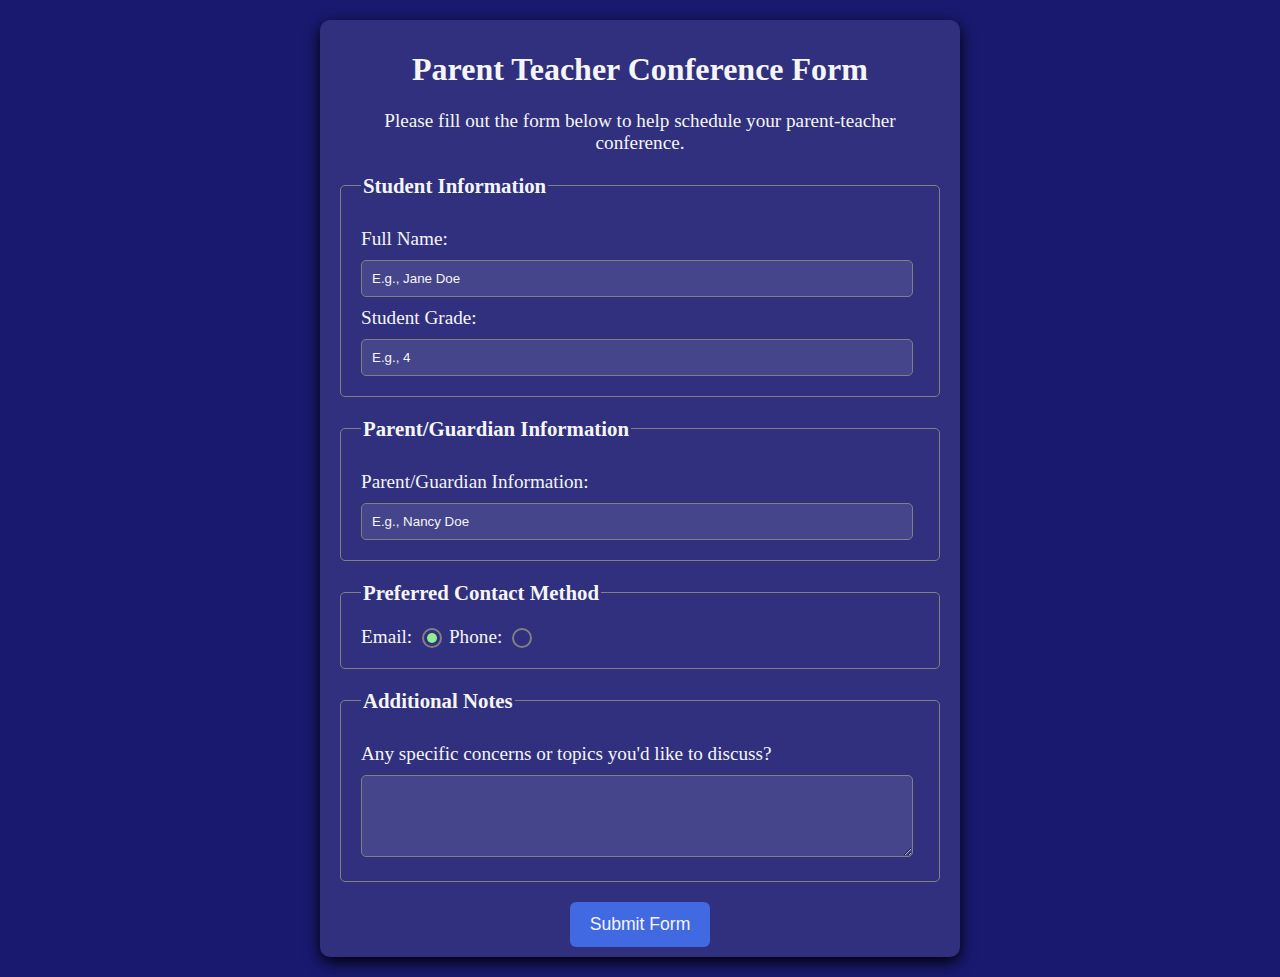
<file: formulario.html>
<!DOCTYPE html>
<html lang="en">
  <head>
    <meta charset="utf-8">
    <meta name="viewport" content="width=device-width, initial-scale=1.0">
    <title>Parent Teacher Conference Form</title>
    <link rel="stylesheet" href="formulario-notas.css" />
  </head>
  <body>
  <main class="container">
    <h1 class="title center">Parent Teacher Conference Form</h1>
    <p class="description center">Please fill out the form below to help schedule your parent-teacher conference.</p>

     <form>
        <fieldset>
          <legend>Student Information</legend>
          <label for="student-name">Full Name: </label>
          <input
            type="text"
            name="student-name"
            id="student-name"
            required
            placeholder="E.g., Jane Doe"
          />

          <label for="grade">Student Grade: </label>
          <input
            type="number"
            name="grade"
            id="grade"
            required
            placeholder="E.g., 4"
          />
        </fieldset>
        
        <fieldset>
          <legend>Parent/Guardian Information</legend>
          <label for="parent-name">Parent/Guardian Information: </label>
          <input
            type="text"
            name="parent-name"
            id="parent-name"
            required
            placeholder="E.g., Nancy Doe"
          />
        </fieldset>

        <fieldset>
          <legend>Preferred Contact Method</legend>
          <label class="contact-method" for="email">Email: </label>
          <input
            id="email"
            class="contact-method-radio-btn"
            type="radio"
            name="contact-method"
            value="email"
            checked
          />

          <label class="contact-method" for="phone">Phone: </label>
          <input
            id="phone"
            class="contact-method-radio-btn"
            type="radio"
            name="contact-method"
            value="phone"
          />
        </fieldset>

        <fieldset>
          <legend>Additional Notes</legend>
          <label for="notes"
            >Any specific concerns or topics you'd like to discuss?</label
          >
          <textarea id="notes" name="notes" rows="4" cols="50"></textarea>
        </fieldset>

        <button class="submit-btn" type="submit">Submit Form</button>
      </form>
  </main>
  </body>
</html>
</file>
<file: estilos/nav.css>
/*
  body {
  margin: 0;
  height: 100vh;
  
  background-image: url('/assets/images/color.png');
  background-repeat: no-repeat;
  background-position: center; 
  background-size: cover;  
  */



body {
  margin: 0;
  top: 0;
  background: radial-gradient(circle at 50% 50%, #34446b, #000000);
  background-repeat: no-repeat;
  background-size: cover;
}



.navbar {
  
  background: radial-gradient(circle at 50% 50%, #040c21, #000000);
  padding: 10px;
  display: flex;
  justify-content: space-between;
  align-items: center;
}


.logo {
  height: 60px;
  border-radius: 8px;
}

.nav-list {
  list-style-type: none;
  display: flex;

}


/* Para la barra de navegación */
.nav-list a {
  color: white;
  font-size: 1.5rem;
  text-decoration: none;
  padding: 10px 15px;
  position: relative;
  /* Necesario para posicionar la línea */
}

.nav-list a:hover {
  color: rgb(236, 172, 12);
}

.nav-list a.active {
  color: rgb(236, 172, 12);
  /* Cambia el color del texto */
}


.nav-list a:hover::after {
  color: rgb(236, 172, 12);
  content: '';
  /* Crea una pseudoelemento vacío para la línea */
  position: absolute;
  left: 0;
  bottom: 0;
  width: 100%;
  height: 2px;
  /* Grosor de la línea */
  background-color: rgb(236, 172, 12);
  /* Color de la línea */
  transition: width 0.3s ease-in-out;
  /* Añade una transición suave */
}

.nav-list a::after {
  content: '';
  position: absolute;
  left: 0;
  bottom: 0;
  width: 0;
  /* Línea inicial (invisible) */
  height: 2px;
  background-color: rgb(236, 172, 12);
  transition: width 0.3s ease-in-out;
}


.menu-btn {
  display: none;
  background: none;
  border: none;
  font-size: 24px;
  color: white;
  cursor: pointer;
}

.fondoSlider {
  margin: 0;
  position: relative;
  /* Posiciona los hijos en relación a este contenedor */
  width: 100%;
  /* Ocupa todo el ancho */
  overflow: hidden;
  /* Oculta cualquier desbordamiento */

}

.fondoSlider img {


  width: 100%;
  /* Ocupa todo el ancho */
  height: auto;
  object-fit: cover;
  /* Asegura que la imagen de fondo cubra todo sin deformarse */


}

.slider {
  position: absolute;
  top: 0px;
  left: 0px;
  padding-left: 25%;
  padding-right: 25%;
  /* Asegura que los elementos del slider estén sobre el fondo */
  display: flex;
  height: 100%;
  /* Coincide con la altura del contenedor padre */
  width: auto;
  /* Ocupa todo el ancho */
  justify-content: space-between center;

}

.slider img {
  flex-direction: 1;
  overflow: hidden;
  /* Evita desbordamientos */
  height: auto;
  object-fit: contain;
  /* Mantiene las proporciones originales */
}

.slider img[src="assets/images/escudo.png"] {
  animation: spin-horizontal 5s linear forwards;
  animation-delay: 5s;
  /* Espera 5 segundos antes de reiniciar la animación */
}

@keyframes spin-horizontal {
  0% {
    transform: rotateY(0deg);
  }

  50% {
    transform: rotateY(180deg);
  }

  100% {
    transform: rotateY(360deg);
  }
}

.titulo {
  margin: 0;
  top: 0;
  padding: 15px;
  font-size: 2.5rem;
  
  color: aliceblue;
  text-align: center;

}

.ciberseguridad {
  text-align: center;

  background: radial-gradient(circle at 50% 50%, #34446b, #000000);
  background-repeat: no-repeat;
  background-size: cover;

}


.titulo-ciber {
  font-size: 2.5rem;
  color: aliceblue;
  text-align: center;
}

.ciberseguridad p {
  padding-left: 20px;
  padding-right: 20px;
  text-align: left;
  color: aliceblue;
  font-size: 2rem;

}

.manosRobot {
  margin: 0;
  position: relative;
  /* Posiciona los hijos en relación a este contenedor */
  width: 100%;
  /* Ocupa todo el ancho */
  overflow: hidden;
  /* Oculta cualquier desbordamiento */

}

.manosRobot img {
  width: 100%;
  /* Ocupa todo el ancho */
  height: auto;
  object-fit: cover;
  /* Asegura que la imagen de fondo cubra todo sin deformarse */
}


.targetas-variedad-funcion {
  margin-top: -30px;
  text-align: center;
  color: aliceblue;
  background: radial-gradient(circle at 50% 50%, #34446b, #000000);

}

.targeta-variedad {
  margin: 20px;
  background: radial-gradient(circle at 50% 50%, #34446b, #000000);
  background-repeat: no-repeat;
  background-size: cover;
  padding: 20px;
}

.targeta-variedad h1 {
  font-size: 2.5rem;
  color: aliceblue;
  text-align: center;
}

.targeta-variedad p {
  color: aliceblue;
  font-size: 2rem;
  text-align: left;
}

.targeta-variedad p strong {
  color: #0ade58;
}

.targeta-funcion {
  margin: 20px;
  padding: 20px;
  background: radial-gradient(circle at 50% 50%, #34446b, #000000);
  background-repeat: no-repeat;
  background-size: cover;
  text-align: center;
}

.targeta-funcion h1 {
  font-size: 2.5rem;
  color: aliceblue;
  text-align: center;
}

.targeta-funcion ul {
  text-align: left;
  color: aliceblue;
  font-size: 2rem;
  
}

.targeta-funcion ul li::marker {
  color: #0ade58;

}

.titulo-tipos-ataques {
  margin: 20px;
  top: 0;
  border-radius: 8px;
  padding: 15px;
  font-size: 2.5rem;
  background: radial-gradient(circle at 50% 50%, #34446b, #000000);
  background-repeat: no-repeat;
  background-size: cover;
  color: #ffce06;
  text-align: center;
}

.tipos-de-ataques {
  text-align: center;
  /* Centra el texto dentro del div */
  gap: 20px;
  top: 0px;
  left: 0px;
  padding-left: 20px;
  padding-right: 20px;
  /* Asegura que los elementos del slider estén sobre el fondo */
  display: flex;
  height: 100%;
  /* Coincide con la altura del contenedor padre */
  width: auto;
  /* Ocupa todo el ancho */
  justify-content: space-between center;
}

.tipos-de-ataques img {
  border-radius: 8px;
  flex-direction: 1;
  overflow: hidden;
  /* Evita desbordamientos */
  height: auto;
  object-fit: contain;
  /* Mantiene las proporciones originales */
}



/* Responsividad para tabletas y dispositivos móviles */
@media (max-width: 850px) {
  .navbar {
    display: flex;
    justify-content: space-between center;
    height: auto;

  }



  .logo {
    margin-bottom: 60px;
  }

  

  .nav-list a {
    margin-top: 0px;
    font-size: 1rem;
    padding: 2px;
    margin-left: 10px;
    
  }

  .nav-list {
    flex-direction: column;
    width: 150px;
    display: none;
    font-size: 20px;
    top: 20px;
    /* Ajusta según el alto del navbar */
    right: 10px;
    background-color: rgba(0, 0, 0, 0.5);
    /* Fondo semitransparente */
    padding: 2px;
    position: absolute;
    border-radius: 5px;
    /* Esconde el menú por defecto en móviles */
  }

  .nav-list li {
    margin-left: 0;
    margin-bottom: 2px;
  }

  .nav-list.active {
    display: flex;

  }

  /* Botón hamburguesa */
  .menu-btn {

    margin-top: -100px;
    display: block;
    cursor: pointer;

  }

  /* Mostrar menú al hacer clic */
  .menu-btn.active+.nav-list {
    display: flow-root;

  }

  .titulo {
    font-size: 2rem;
  }

  .titulo-ciber {
    font-size: 2rem;

  }

  .ciberseguridad p {
    font-size: 1.5rem;
  }

  .targeta-variedad h1 {
    font-size: 2rem;
  }

  .targeta-variedad p {
    font-size: 1.5rem;
  }

  .targeta-funcion h1 {
    font-size: 2rem;
  }

  .targeta-funcion ul {
    font-size: 1.5rem;
    
  }

  .tipos-de-ataques {
    display: block;
  }

  .tipos-de-ataques img {  
    width: 100%;  
  }
  .titulo-tipos-ataques {
    font-size: 2rem;
  }


}
</file>
<file: estilos/ciber-ataques.css>
.slider img[src="assets/images/cubo.png"] {
  animation: wheel-spin 4s linear infinite;
  /* Aplica la animación */
  animation-delay: 5s;
  /* Espera 5 segundos antes de reiniciar la animación */
}

/* Animación tipo "rueda" */
@keyframes wheel-spin {
  0% {
    transform: rotate(0deg);
  }

  100% {
    transform: rotate(360deg);
    /* Giro completo */
  }
}

.tutulo-ciberataque {
  text-align: center;
  font-size: 2.5rem;
  color: #f7f5f1;
}

.definicion-ciberataque {
  display: flex;
  flex-wrap: wrap;
  align-items: center;
  margin: 20px;
  border-radius: 10px;
  overflow: hidden;
  box-shadow: 0 4px 8px rgba(0, 0, 0, 0.2);
  background: radial-gradient(circle at 50% 50%, #34446b, #000000);
  background-repeat: no-repeat;
  background-size: cover;

}

.imagen-lado-izquierdo {
  flex: 1;
  max-width: 50%;
  overflow: hidden;
}

.imagen-lado-izquierdo img {
  width: 100%;
  height: auto;
  transition: transform 0.5s ease;
}

.imagen-lado-izquierdo img:hover {
  transform: scale(1.05);
}

.texto-ciberataque {
  flex: 1;
  max-width: 50%;
  padding: 20px;
  font-size: 1.5rem;
  color: #f7f5f1;
  line-height: 1.2;
}

.titulo-tiposAtaques {
  font-size: 2.5rem;
  text-align: center;
  color: #ffce06;
}

.tiposAtaques {
  margin: 20px;
  display: flex;
  flex-direction: column;
  align-items: center;
  justify-content: flex-start;
  text-align: center;
}

.imagantiposAtaques {


  overflow: hidden;

}

.imagantiposAtaques img {
  max-width: 100%;
  /* Ajusta el tamaño de la imagen al contenedor sin perder proporción */
  height: auto;
  /* Asegura que la imagen mantenga su proporción */
  display: block;
  /* Centra la imagen */
  transition: transform 0.5s ease;
  margin: 0 auto;

}

.textotiposAtaques {
  max-width: 100%; /* Ancho máximo del texto */
  text-align: left;
  color: rgb(249, 244, 244);
  font-size: 1.5rem;
  padding: 15px;
  background: radial-gradient(circle at 50% 50%, #34446b, #000000);
  background-repeat: no-repeat;
  background-size: cover;
  border-radius: 8px;

}

.textotiposAtaques p strong {
  color: #ffce06;
}


.titulo-que-hacer {
  text-align: center;
  color: #0ade58;
  font-size: 2.5rem;
}

.texto-quehacer {
  margin: 20px;
  background: radial-gradient(circle at 50% 50%, #34446b, #000000);
  background-repeat: no-repeat;
  background-size: cover;
  max-width: 100%; /* Ancho máximo del texto */
  text-align: left;
  color: rgb(249, 244, 244);
  font-size: 1.5rem;
  padding: 15px;
  border-radius: 8px;

}

.texto-quehacer p strong {
  color: #0ade58;
}

.texto-quehacer ul {
  color: #0ade58;
}

/* Responsividad para tabletas y dispositivos móviles */
@media (max-width: 850px) {

  .tutulo-ciberataque {
    font-size: 2rem;
  }

  .definicion-ciberataque {
    display: block;
    align-items: center;
    justify-content: space-between center;


  }

  .imagen-lado-izquierdo {
    text-align: center;
    max-width: 100%;
    overflow: hidden;
  }

  .texto-ciberataque {
    flex: 1;
    max-width: 100%;
    font-size: 1.2rem;

  }
  .titulo-tiposAtaques{
    font-size: 2rem;
  }
  .textotiposAtaques{
    font-size: 1.2rem;
  }
  .titulo-que-hacer{
    font-size: 2rem;
  }
  .texto-quehacer{
    font-size: 1.2rem;
  }

}
</file>
<file: estilos/ciberprevencion.css>
.titulo-prevencion {
  color: aquamarine;
  font-size: 2.5rem;
  text-align: center;
}

.texto-ciberprevencion {
  margin: 20px;
  display: flex;
  flex-direction: column;
  align-items: center;
  justify-content: flex-start;
  text-align: center;

}

.imagen-ciberprevencion {
  overflow: hidden;
  width: 100%;

}

.imagen-ciberprevencion img {
  max-width: 100%;
  /* Ajusta el tamaño de la imagen al contenedor sin perder proporción */
  height: auto;
  /* Asegura que la imagen mantenga su proporción */
  display: block;
  margin: 0 auto;
  /* Centra la imagen */
  height: auto;
  object-fit: cover;
  /* Asegura que la imagen de fondo cubra todo sin deformarse */
  transition: transform 0.5s ease;
}

.imagen-ciberprevencion img:hover{
  transform: scale(1.1);
}



.parrafos-prevenciones {
  max-width: 100%; /* Ancho máximo del texto */
  text-align: left;
  
  font-size: 1.5rem;
  padding: 15px;
  background: radial-gradient(circle at 50% 50%, #34446b, #000000);
  background-repeat: no-repeat;
  background-size: cover;
}

.parrafos-prevenciones p{
  color: rgb(249, 244, 244);
}

.parrafos-prevenciones p strong {
  color: aquamarine;
}
.varios{
  list-style-type:'✓ ';
  color: rgb(249, 244, 244);
  
 
}

.varios li::marker{
  font-size: 1.5rem;
  color: aquamarine;
}







@media screen and (max-width: 768px) {

  .titulo-prevencion{
    font-size: 2rem;
  }
  .parrafos-prevenciones {
      font-size: 1.2rem; /* Ajusta el tamaño del texto para pantallas más pequeñas */
  }
}
</file>
<file: estilos/ciber.css>
.ciberseguridad-texto {
    display: flex;
    flex-wrap: wrap;
    align-items: center;
    margin: 40px;
    border-radius: 10px;
    overflow: hidden;
    box-shadow: 0 4px 8px rgba(0, 0, 0, 0.2);
    background: radial-gradient(circle at 50% 50%, #34446b, #000000);
    background-repeat: no-repeat;
    background-size: cover;

}

.imagen-lado-izquierdo {
    flex: 1;
    max-width: 50%;
    overflow: hidden;
}

.imagen-lado-izquierdo img {
    width: 100%;
    height: auto;
    transition: transform 0.5s ease;
}

.imagen-lado-izquierdo img:hover {
    transform: scale(1.05);
}

.texto-lado-derecho {
    flex: 1;
    max-width: 50%;
    padding: 20px;
    font-size: 1.8rem;
    color: #eef4ec;
    line-height: 1.2;
}

.titulo-pilaresCiber {
    font-size: 2.5rem;
    color: aliceblue;
    text-align: center;
}

.texto-pilares-ciber {
    font-size: 1.8rem;
    color: aliceblue;
    text-align: left;
}

.pilares-ciber{
    display: flex;
    flex-wrap: wrap;
    align-items: center;
    margin: 40px;
    border-radius: 10px;
    overflow: hidden;
    box-shadow: 0 4px 8px rgba(0, 0, 0, 0.2);
    background: radial-gradient(circle at 50% 50%, #34446b, #000000);
    background-repeat: no-repeat;
    background-size: cover;
}

.texto-pilares-ciber{
    flex: 1;
    max-width: 50%;
    padding: 20px;
    font-size: 1.8rem;
    color: #eff2f4;
    line-height: 1.2;
}

.texto-pilares-ciber p strong{
    color: #3cb311;
}

.imagen-lado-derecho{
    flex: 1;
    max-width: 50%;
    overflow: hidden;
}

.imagen-lado-derecho img{
    width: 100%;
    height: auto;
    transition: transform 0.5s ease;
}


.titulo-impostancia-ciber{
    font-size: 2.5rem;
    color: aliceblue;
    text-align: center;
}

.texto-importancia-ciber{
    font-size: 1.8rem;
    color: aliceblue;
    text-align: left;
    margin: 40px;
    background: radial-gradient(circle at 50% 50%, #34446b, #000000);
    background-repeat: no-repeat;
    background-size: cover;
    padding: 10px;

}

.texto-importancia-ciber p strong{
    color: #3cb311;

}

.titulo-tipos-ciber{
    font-size: 2.5rem;
    color: aliceblue;
    text-align: center;
}

.texto-tipos-ciber{
    font-size: 1.8rem;
    color: aliceblue;
    text-align: left;
    margin: 40px;
    background: radial-gradient(circle at 50% 50%, #34446b, #000000);
    background-repeat: no-repeat;
    background-size: cover;
    padding: 10px;
}

.texto-tipos-ciber p strong{
    color: #3cb311;
}





/* Responsividad para tabletas y dispositivos móviles */
@media (max-width: 850px) {
    .ciberseguridad-texto {
        display: block;
        align-items: center;
        justify-content: space-between center;
        margin: 20px;

    }

    .imagen-lado-izquierdo {
        text-align: center;
        max-width: 100%;
        overflow: hidden;
    }

    .texto-lado-derecho {
        flex: 1;
        max-width: 100%;
        font-size: 1.2rem;

    }

    .titulo-pilaresCiber {
        font-size: 2rem;
        
    }

    .pilares-ciber{
        display: block;
        align-items: center;
        justify-content: space-between center;
        margin: 20px;
        
    }

    .texto-pilares-ciber{
        flex: 1;
        max-width: 100%;
        font-size: 1.2rem;
    }

    .imagen-lado-derecho{
        flex: 1;
        max-width: 100%;
        overflow: hidden;
    }

    .titulo-impostancia-ciber{
        font-size: 1.8rem;
        
    }

    .texto-importancia-ciber{
        font-size: 1.2rem;
        margin: 20px;
    }

    .titulo-tipos-ciber{
        font-size: 1.8rem;
    }

    .texto-tipos-ciber{
        font-size: 1.2rem;
        margin: 20px;
       
    }

    

}
</file>
<file: formulario-notas.css>
body {
  background-color: MidnightBlue;
  color: whitesmoke;
}

.container {
    background-color: #ffffff1a;
    width: 80%;
    max-width: 600px;
    border-radius: 10px;
    margin: 20px auto;
    padding: 10px 20px;
    box-shadow: 0 5px 15px black;  
}

.center {
  text-align: center;
}

.description {
  font-size: 1.2rem;
}

fieldset {
  border: 1px solid gray;
  border-radius: 5px;
  margin: 20px 0;
  padding: 20px;
}

fieldset legend {
  font-size: 1.3rem;
  font-weight: 600;
}

label {
  font-size: 1.2rem;
}

label:not(.contact-method) {
  display: block;
  margin: 10px 0;
}

input:not(.contact-method-radio-btn),
textarea {
  background-color: #ffffff1a;
  width: 95%;
  border: 1px solid gray;
  border-radius: 5px;
  padding: 10px;
}

input,
input::placeholder,
textarea {
  color: whitesmoke;
}


.contact-method-radio-btn {
  appearance: none;
  width: 20px;
  height: 20px;
  border-radius: 50%;
  border: 2px solid gray;
  vertical-align: bottom;
}

.contact-method-radio-btn::before {
  display: block;
  content: " ";
  width: 10px;
  height: 10px;
  border-radius: 50%;
  transform: translate(3px, 3px) scale(0);
  transition: all 0.3s ease-in;
}

.contact-method-radio-btn:checked::before {
  transform: translate(3px, 3px) scale(1);
  background-color: lightgreen;
}

.submit-btn {
  cursor: pointer;
  background-color: royalblue;
  color: whitesmoke;
  border: none;
  border-radius: 6px;
  padding: 12px 20px;
  font-size: 1.1rem;
  display: block;
  margin: auto;
}

.submit-btn:hover{
  background-color: midnightblue;
}
</file>
